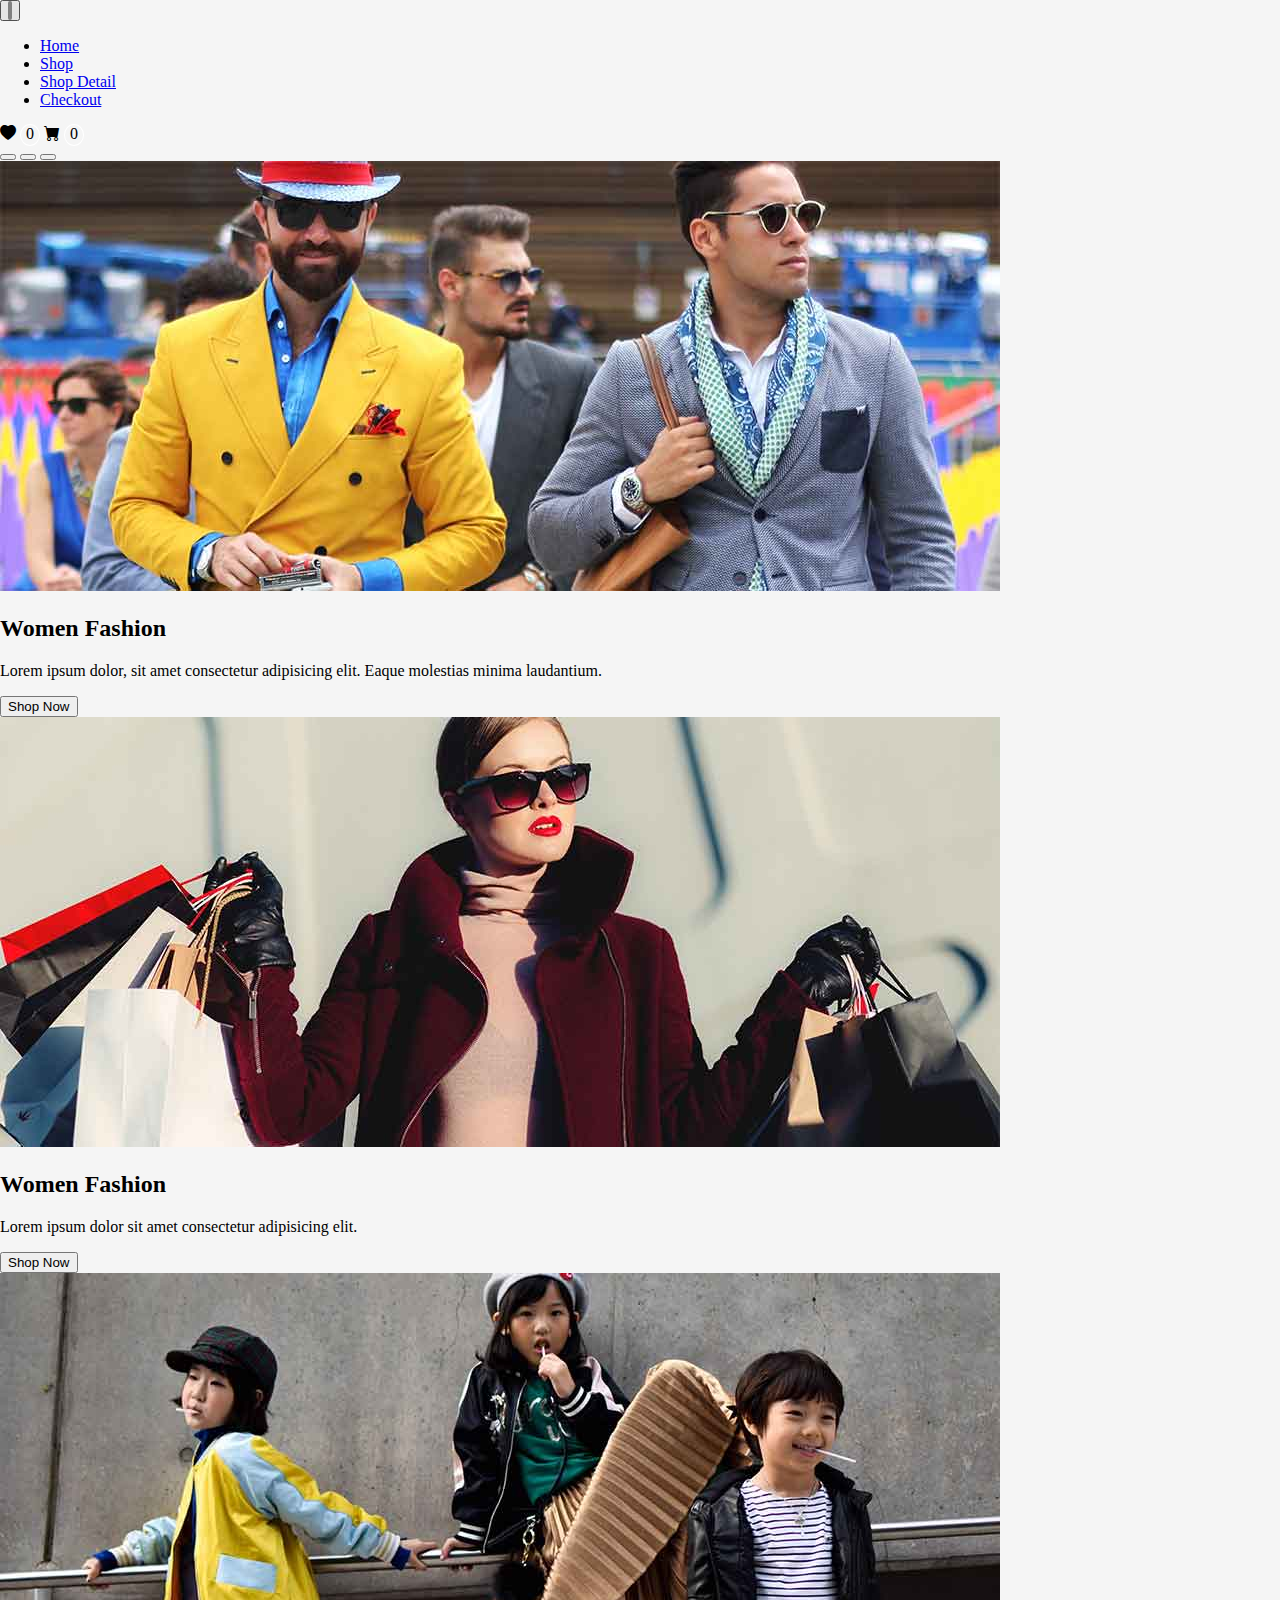
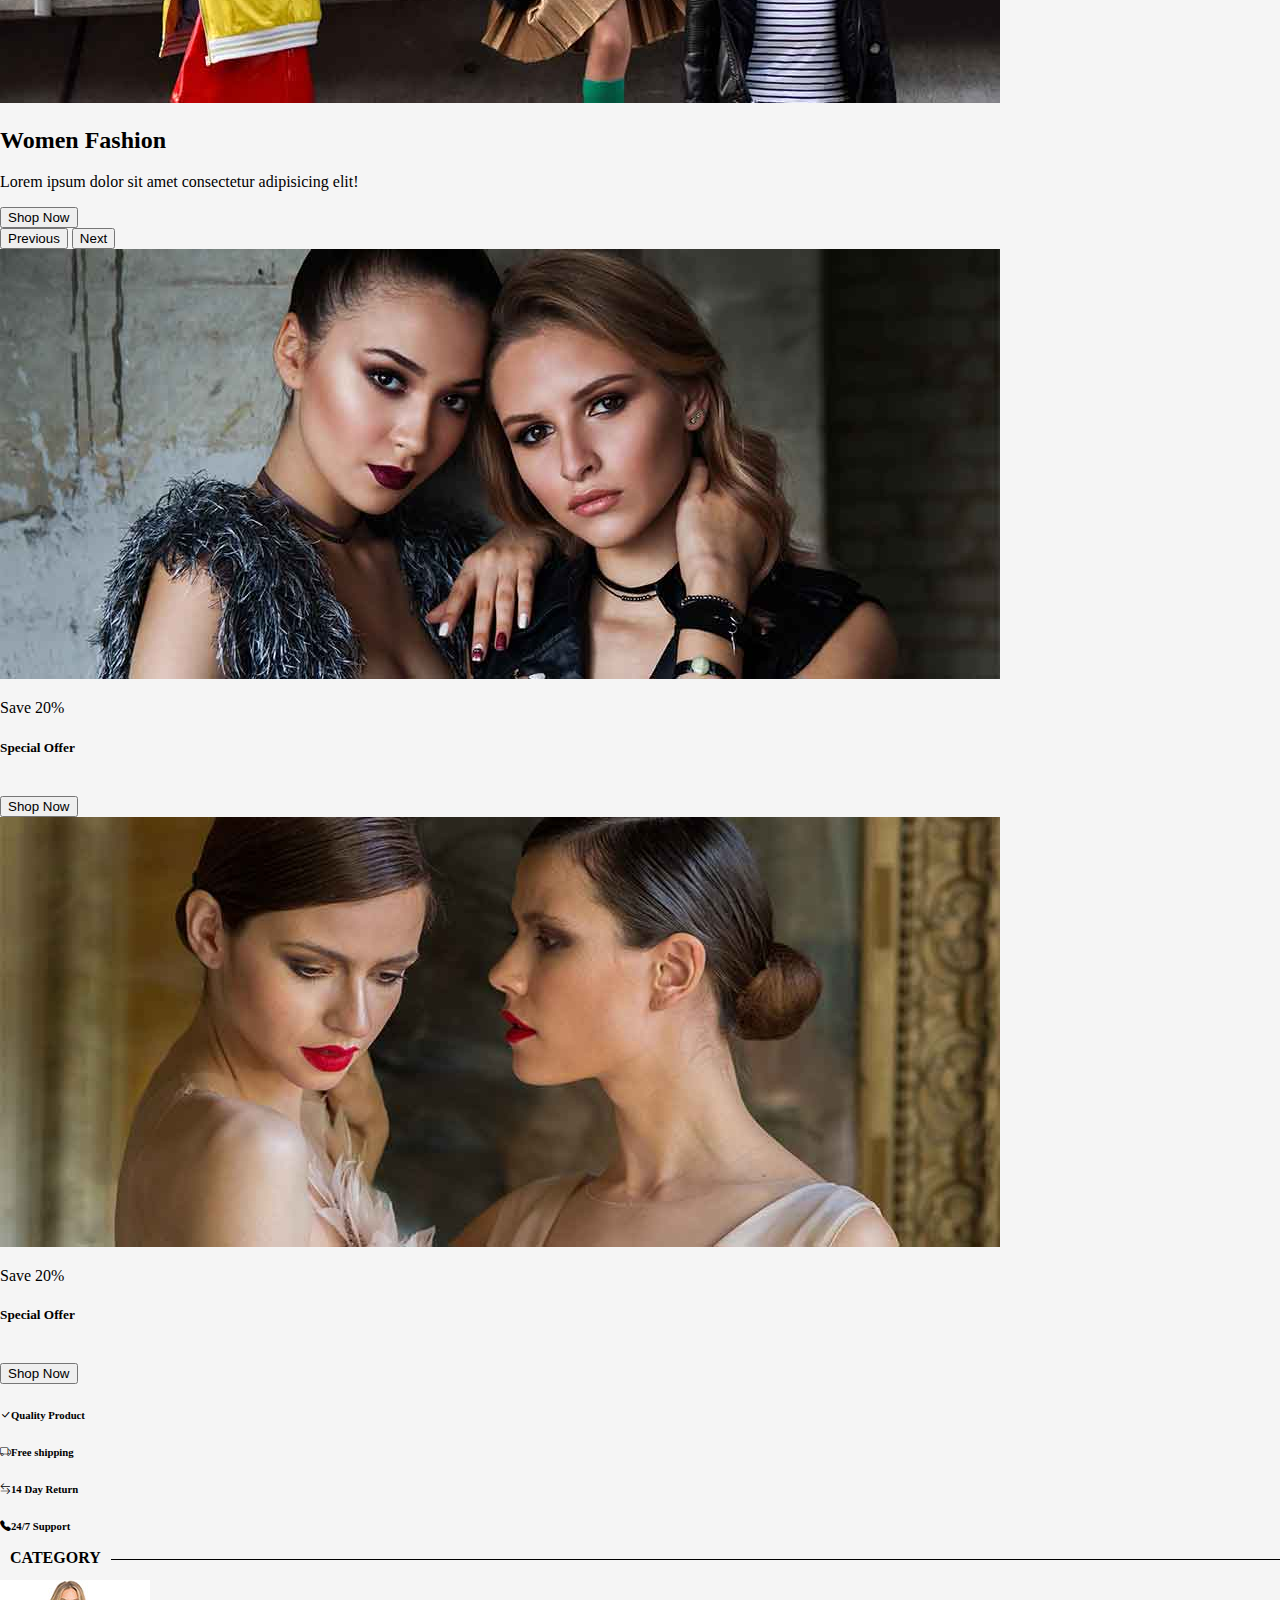
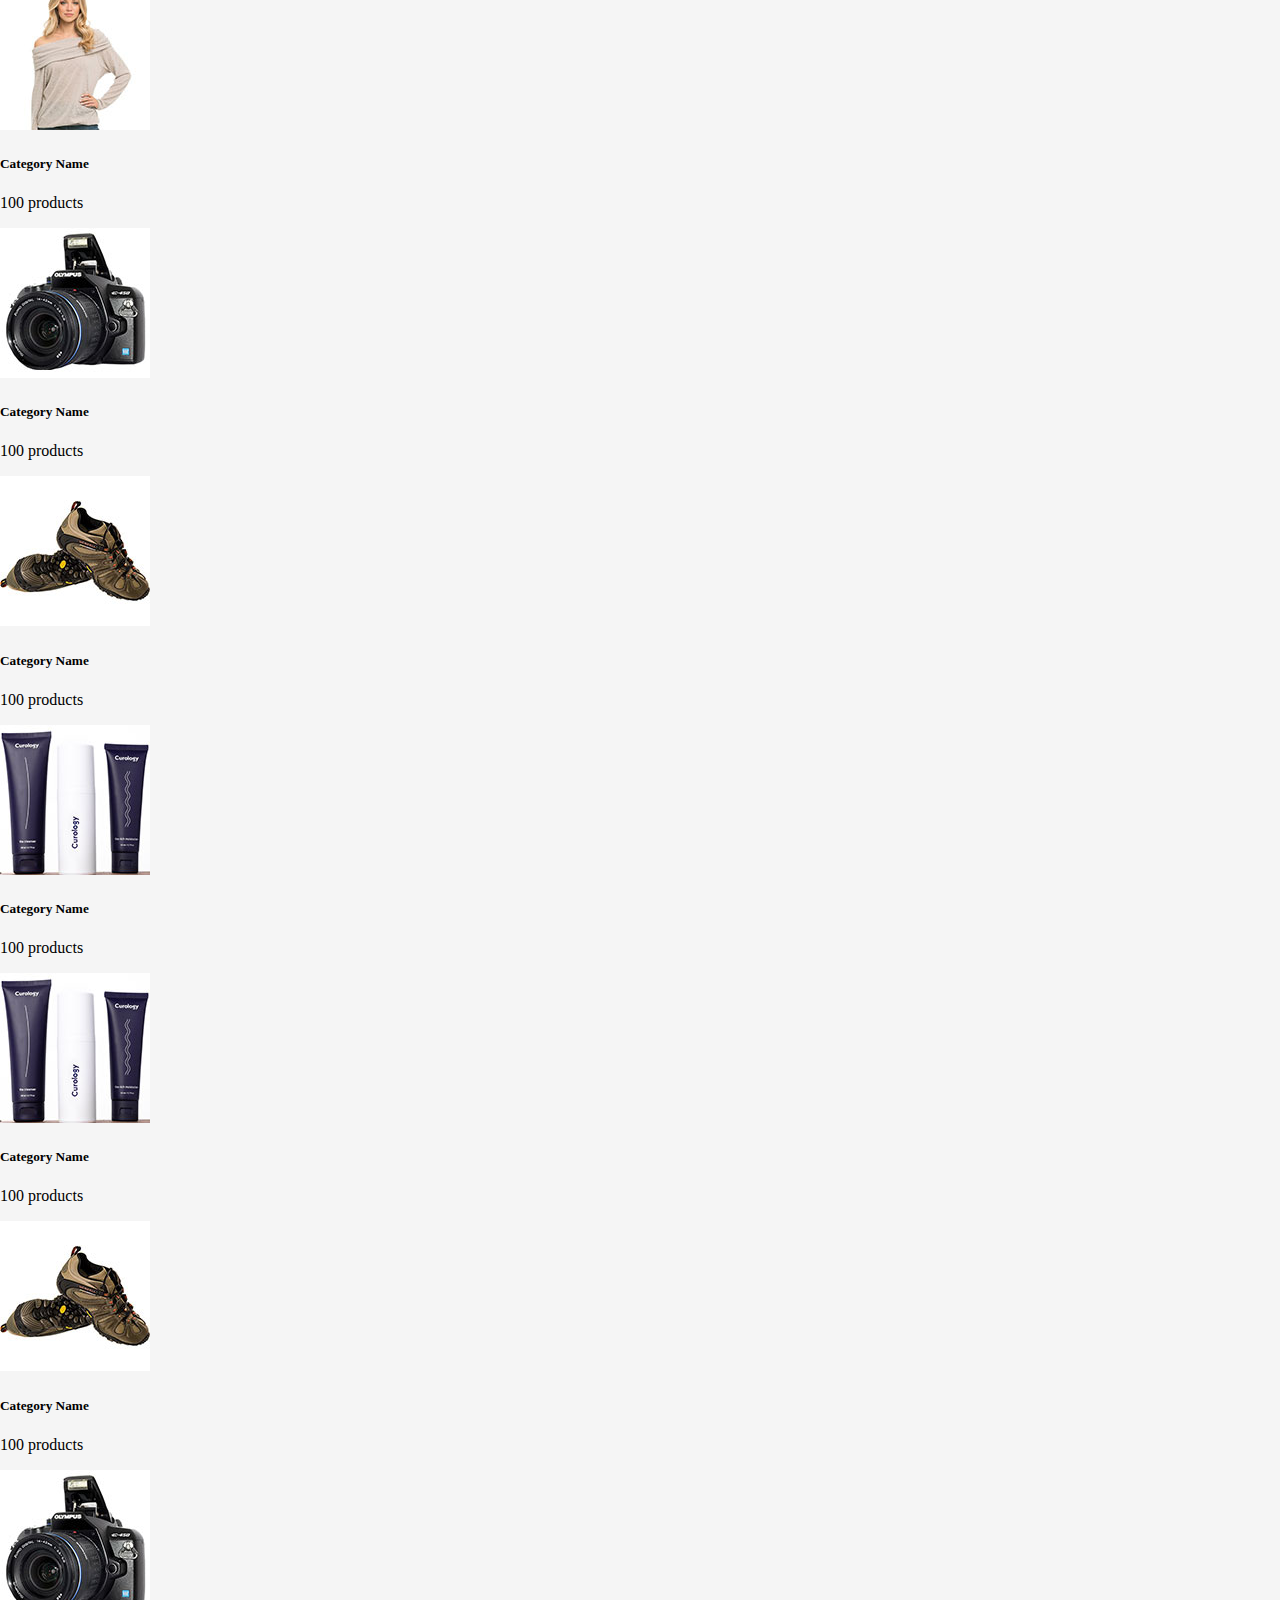
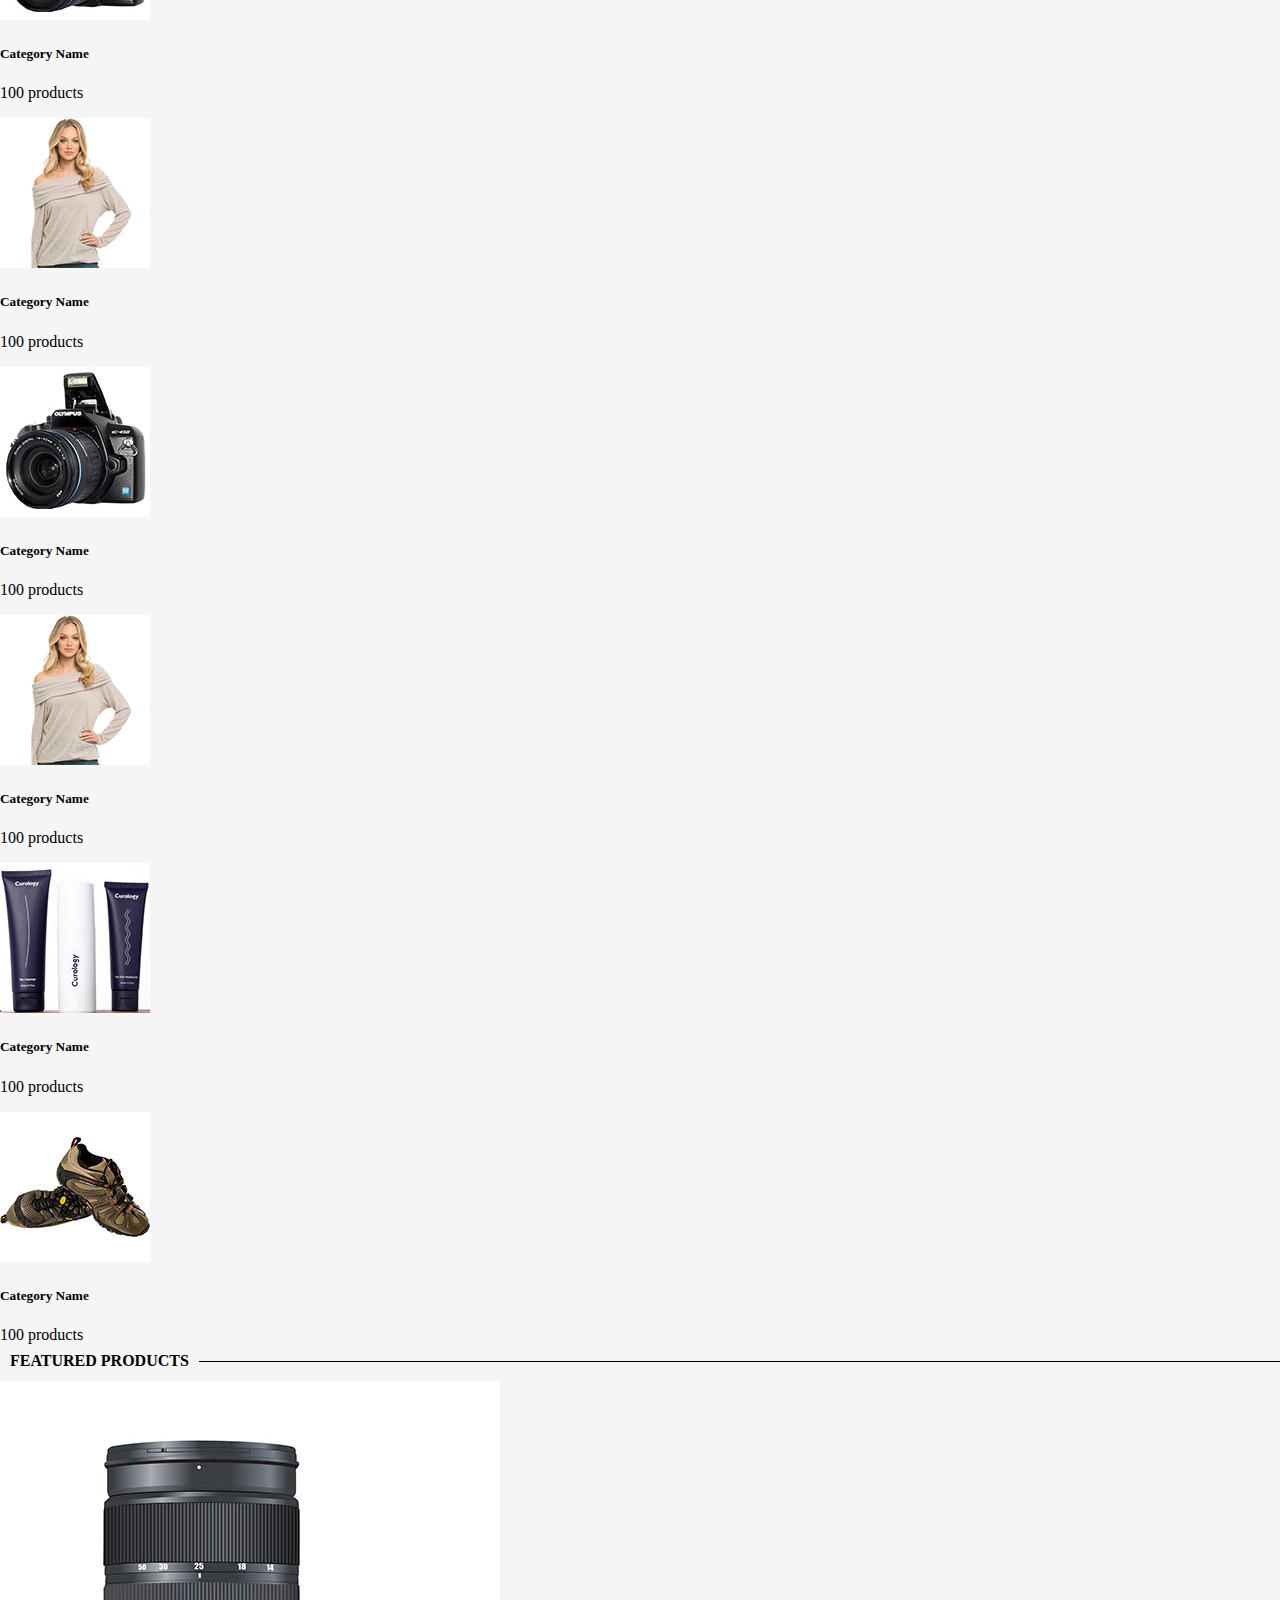
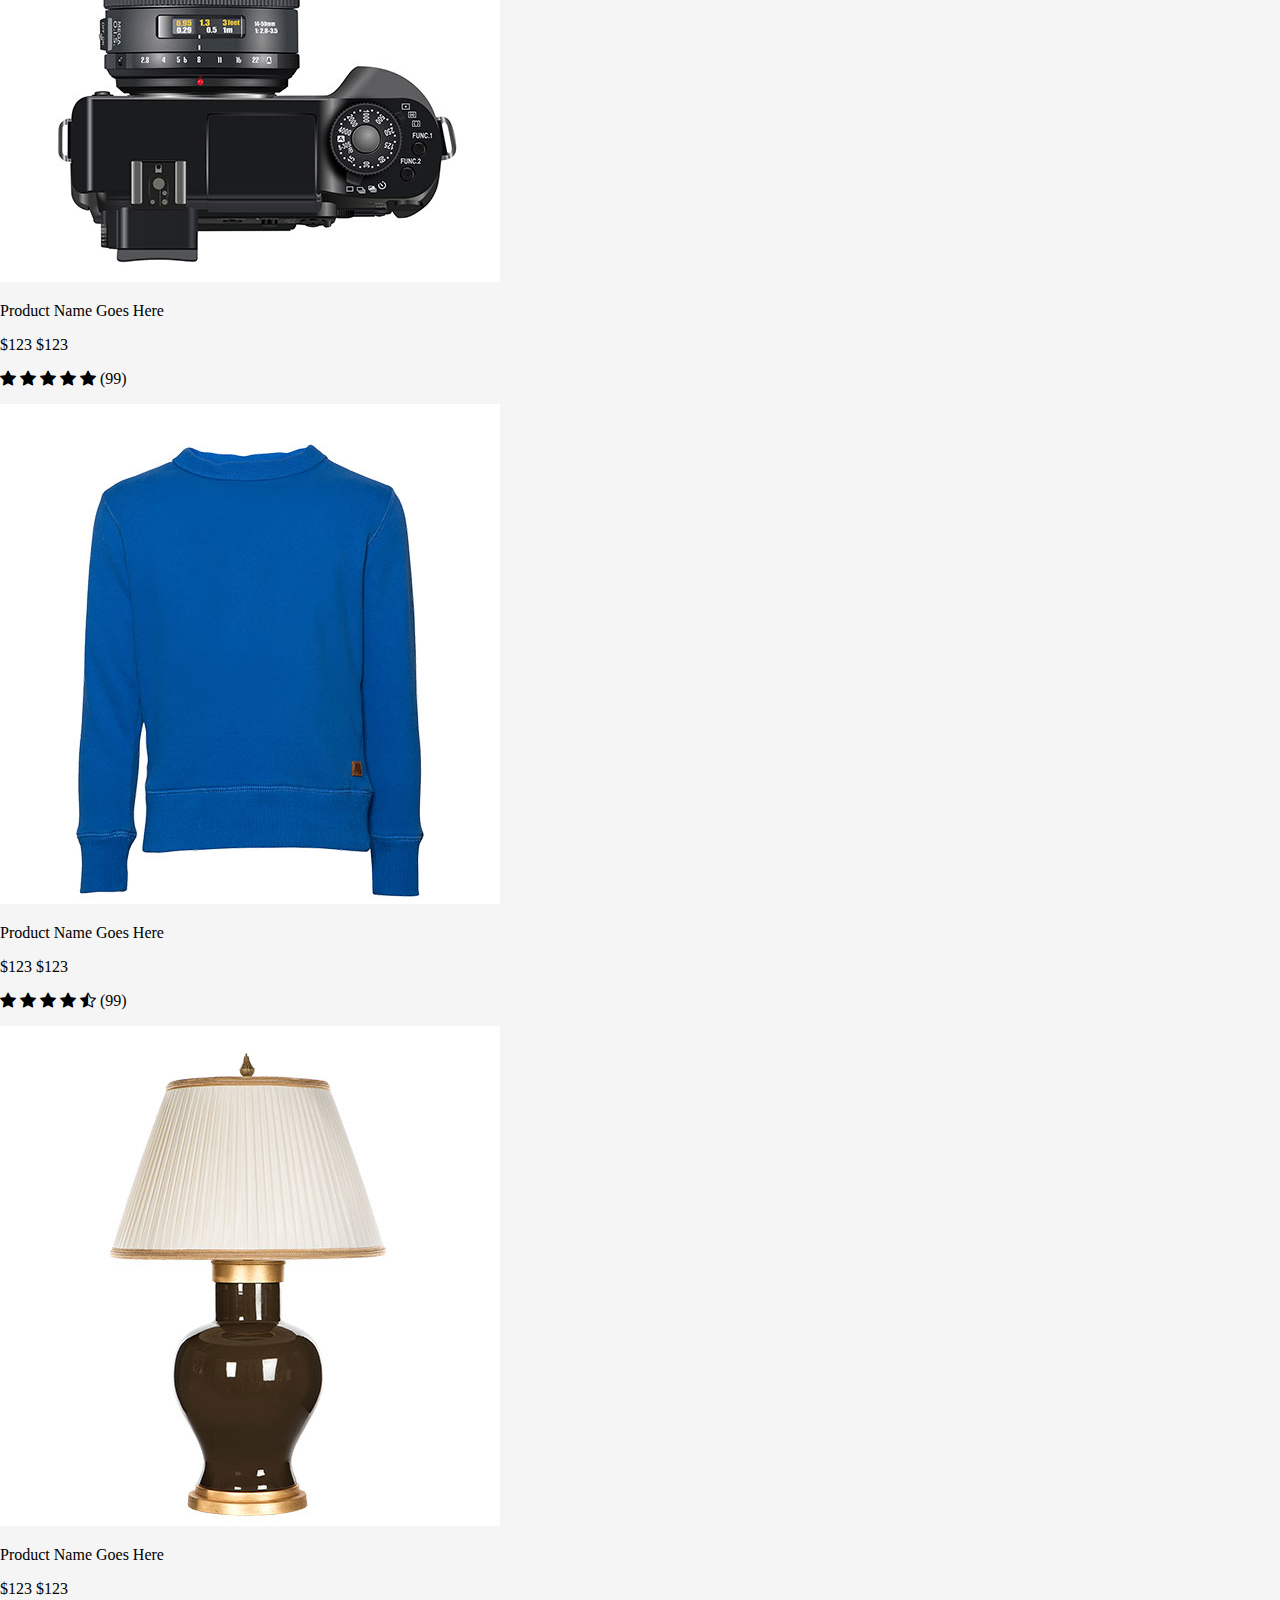
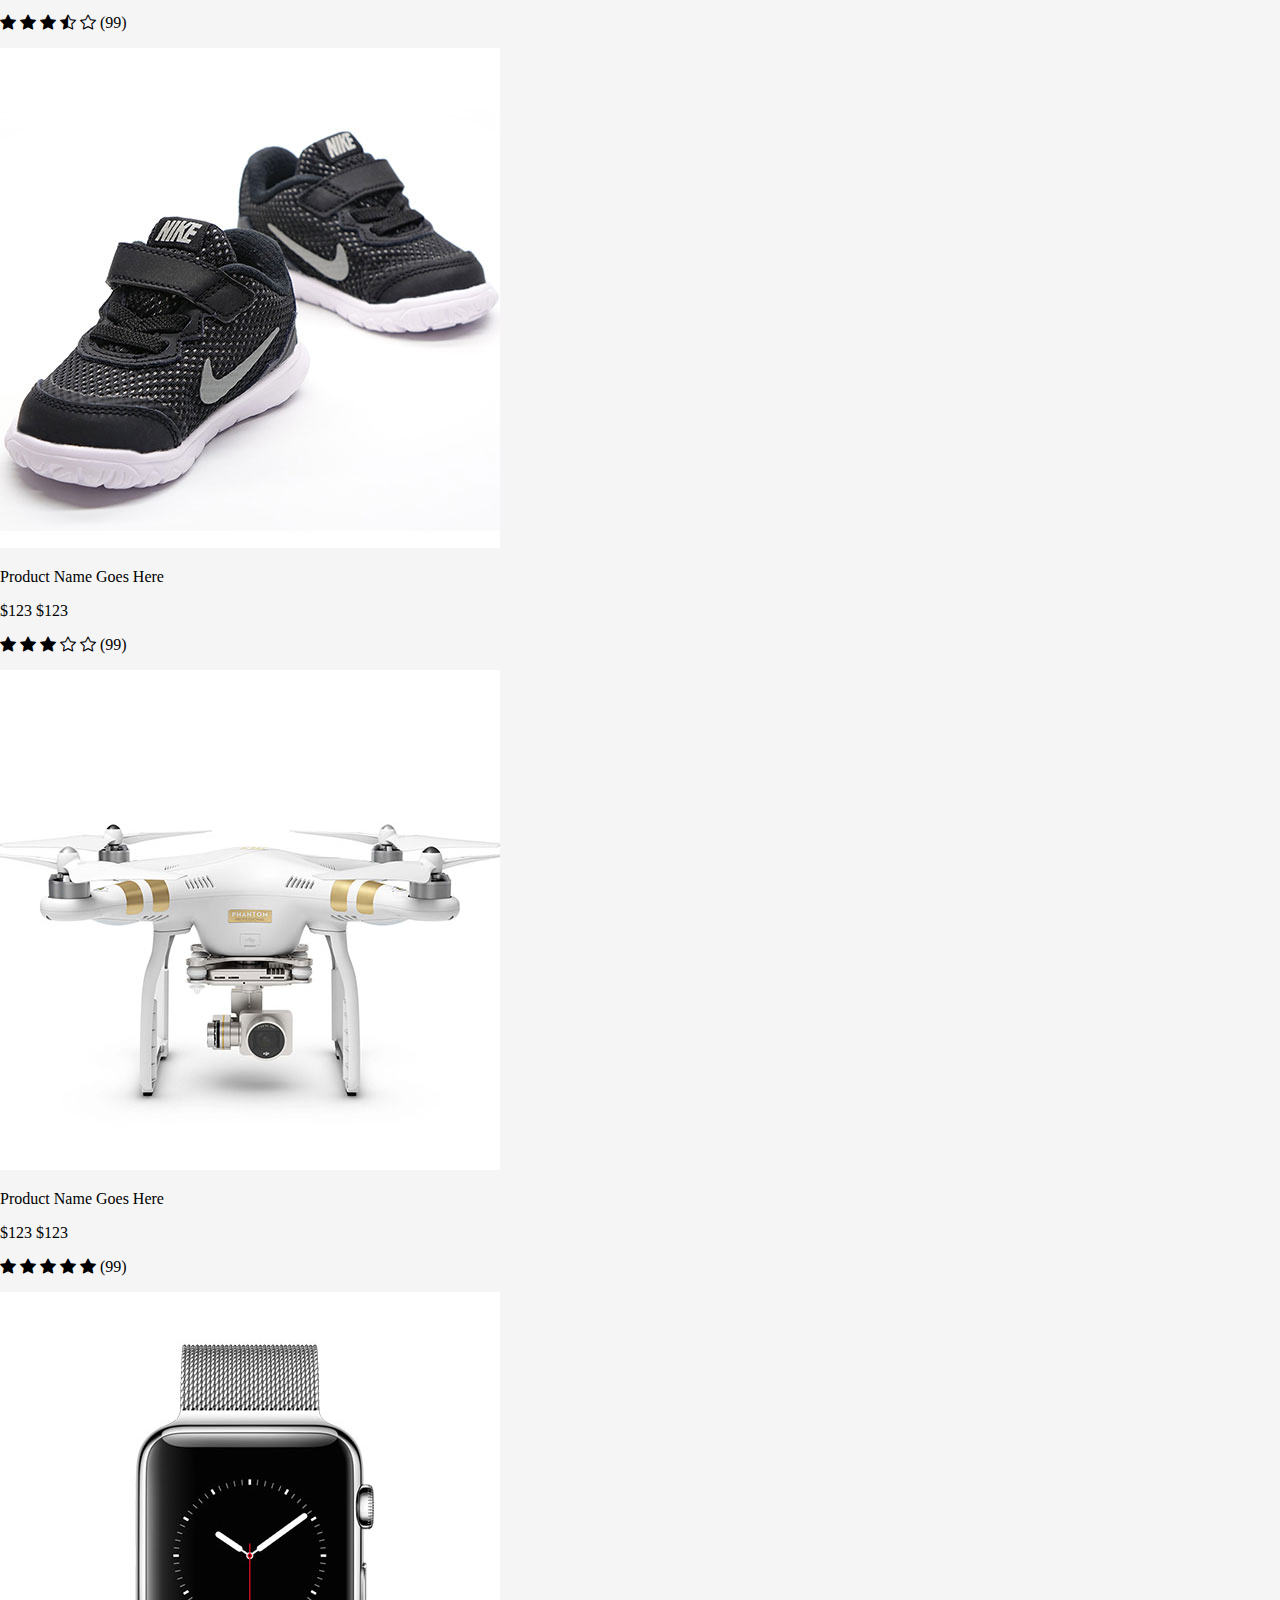
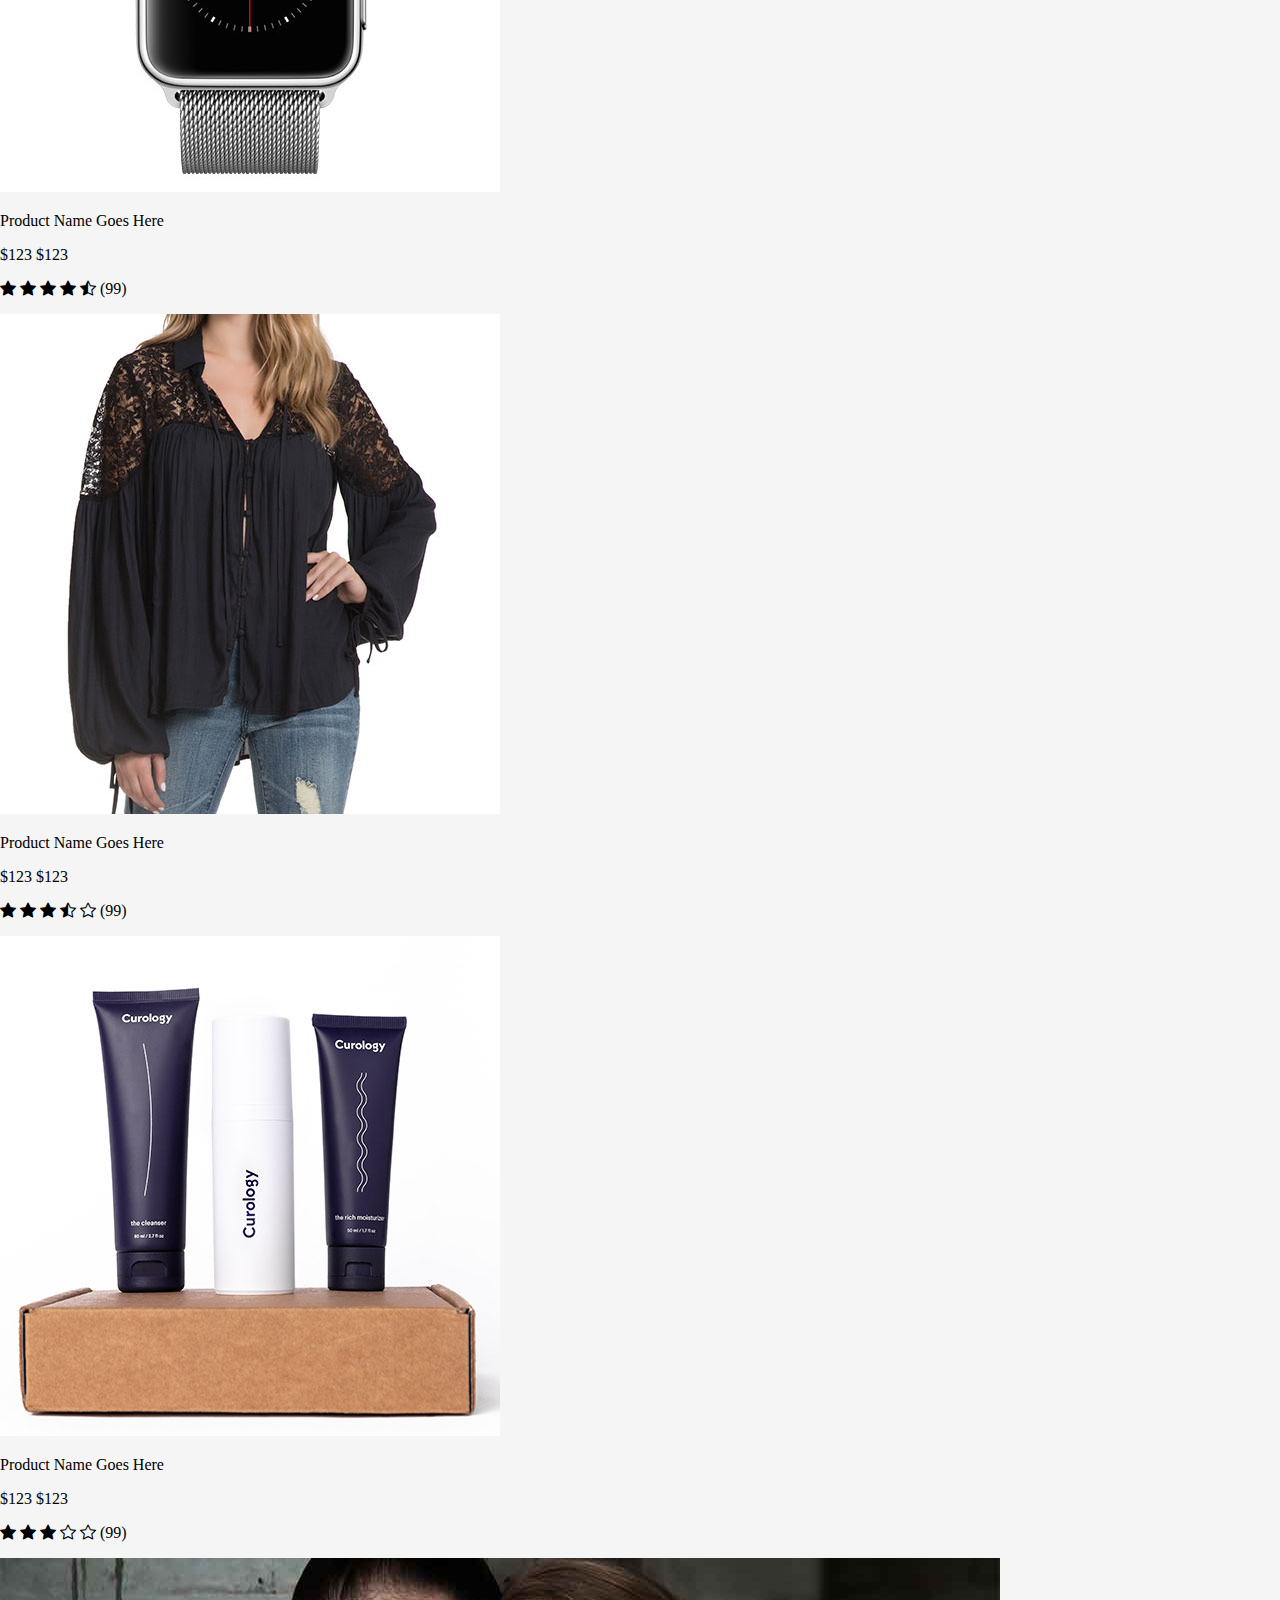
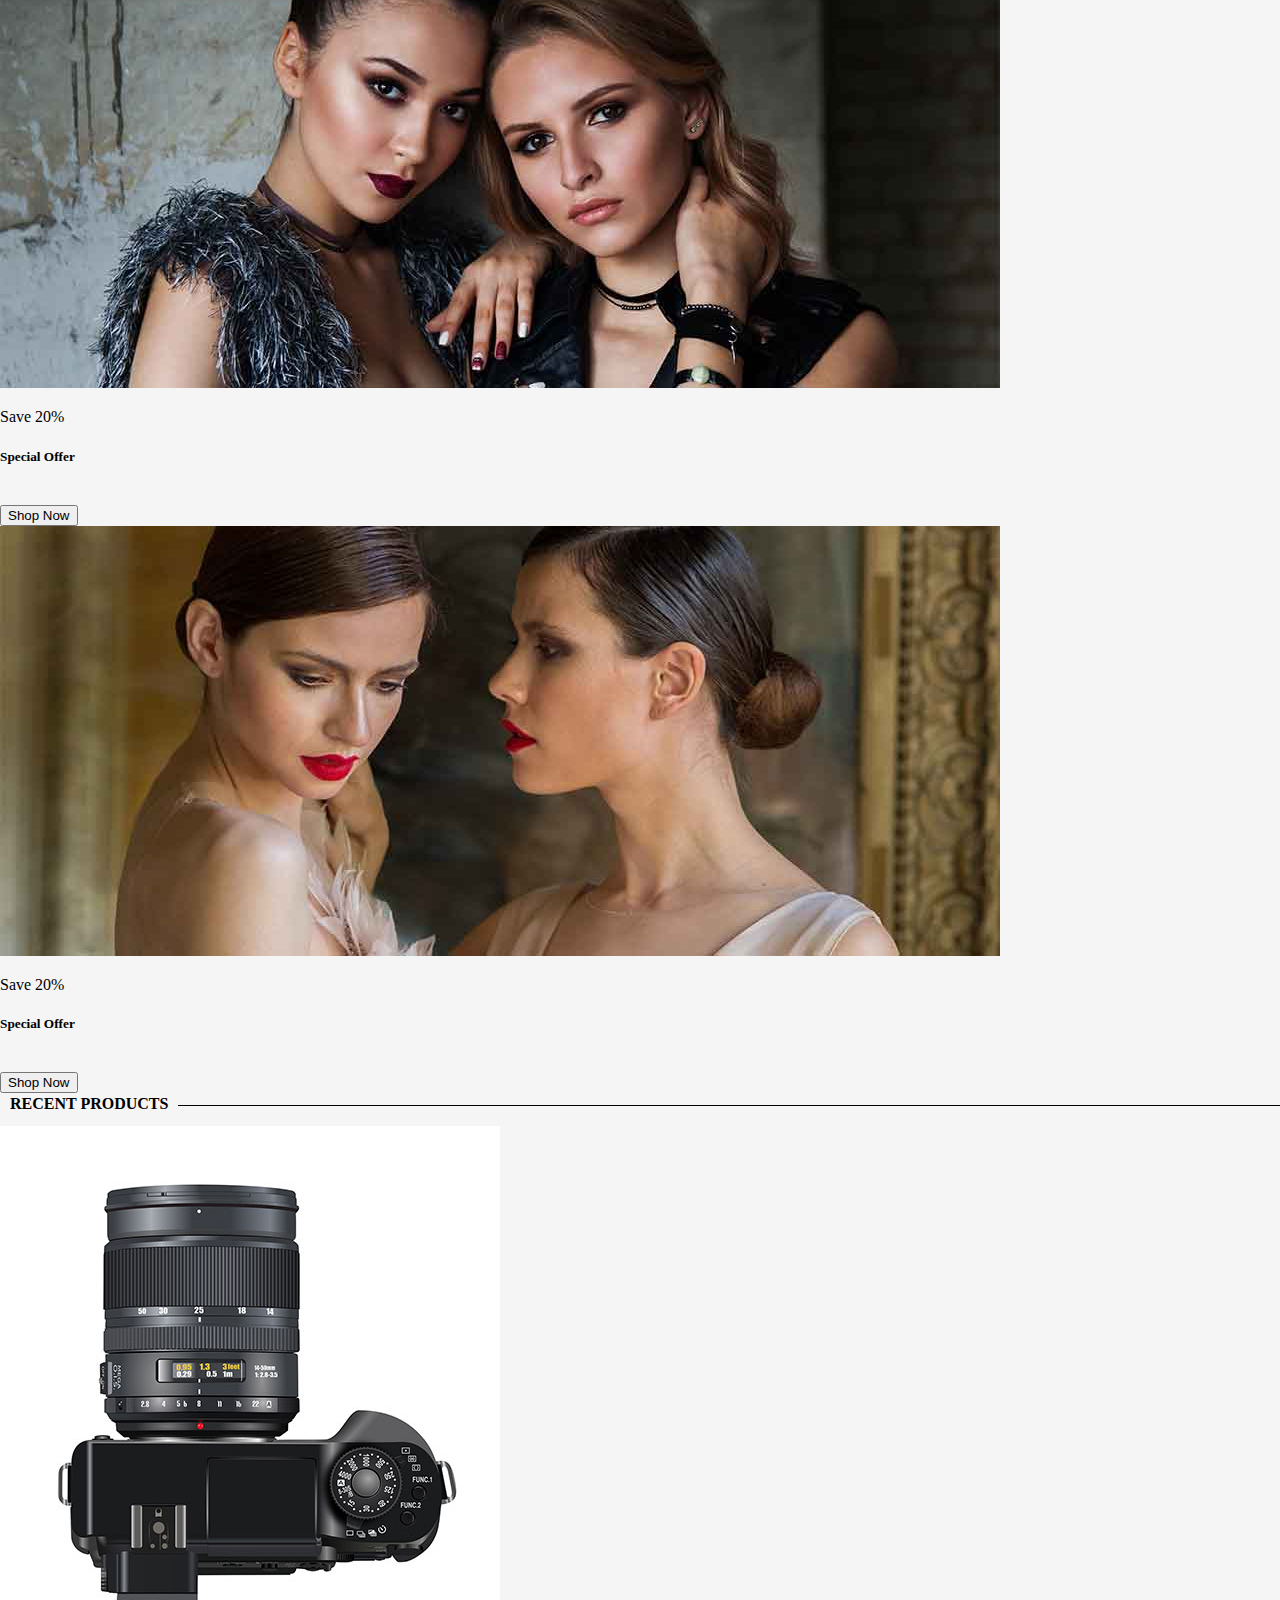
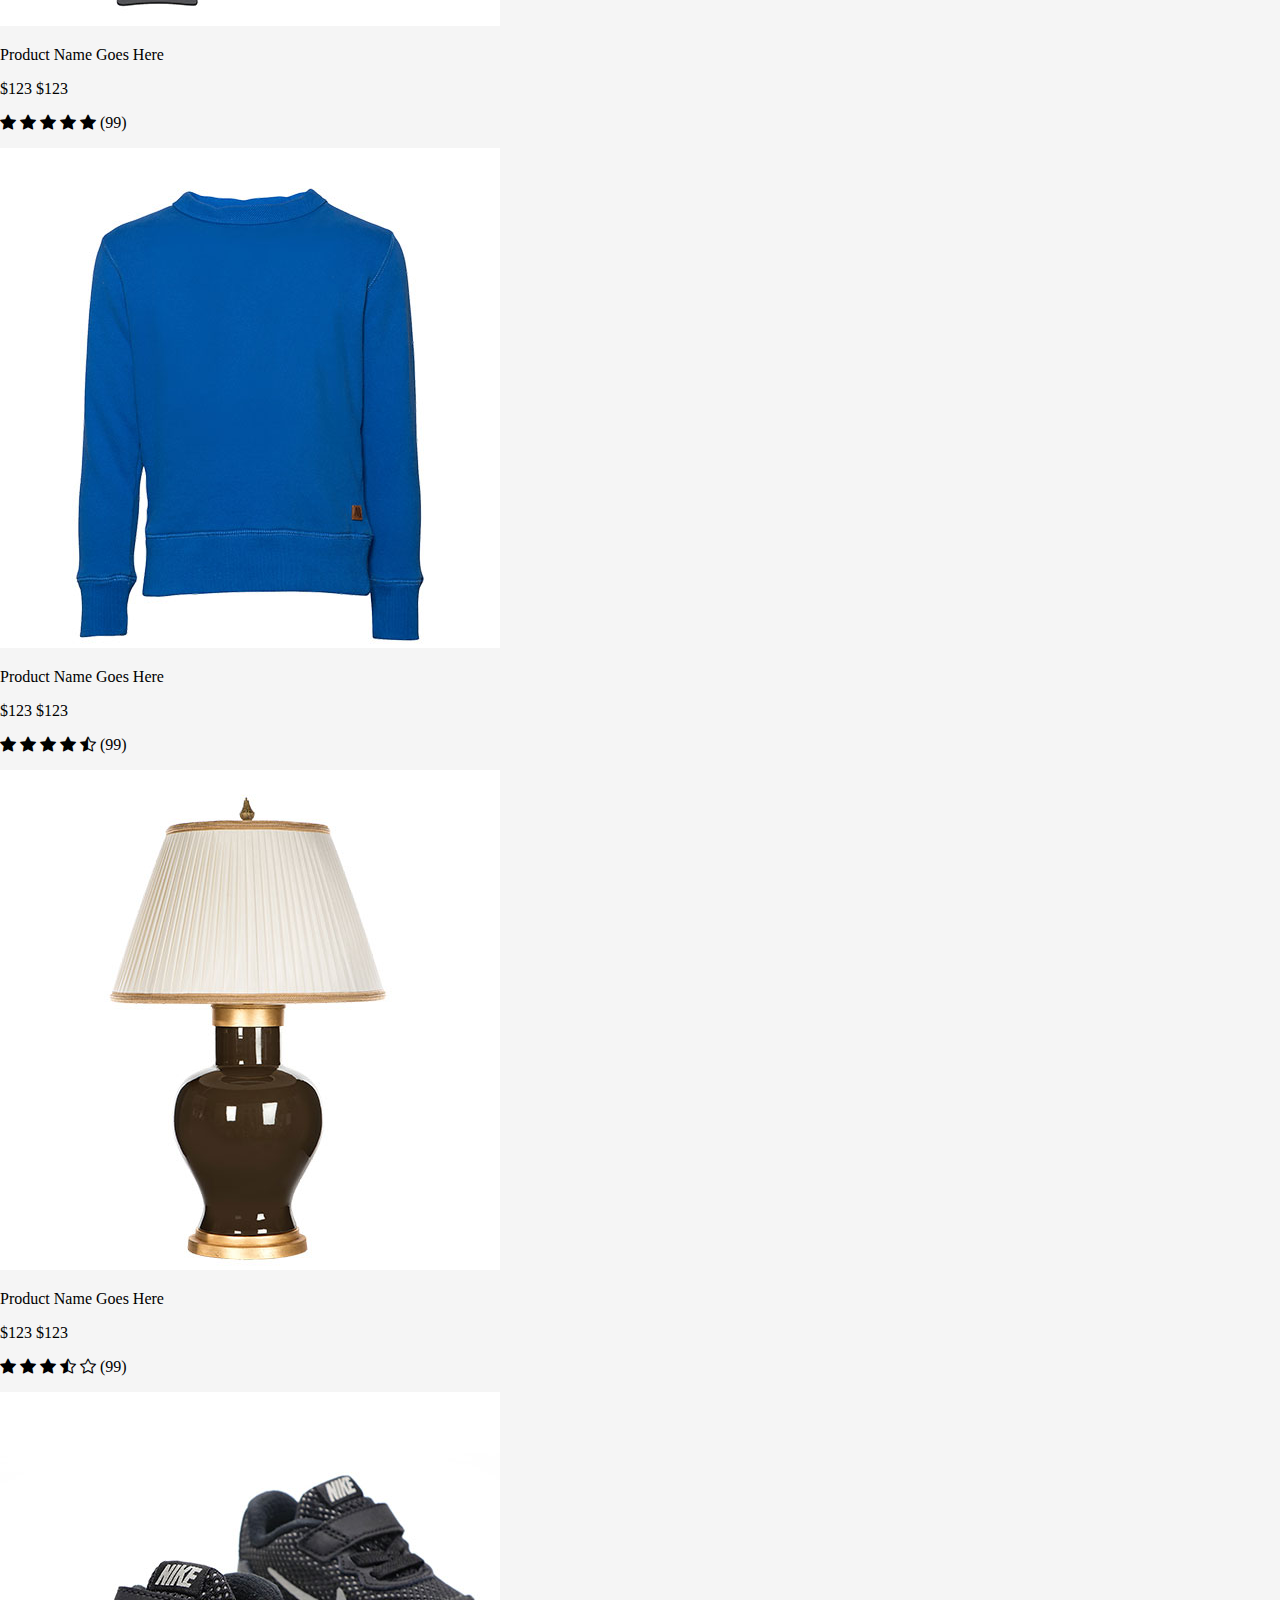
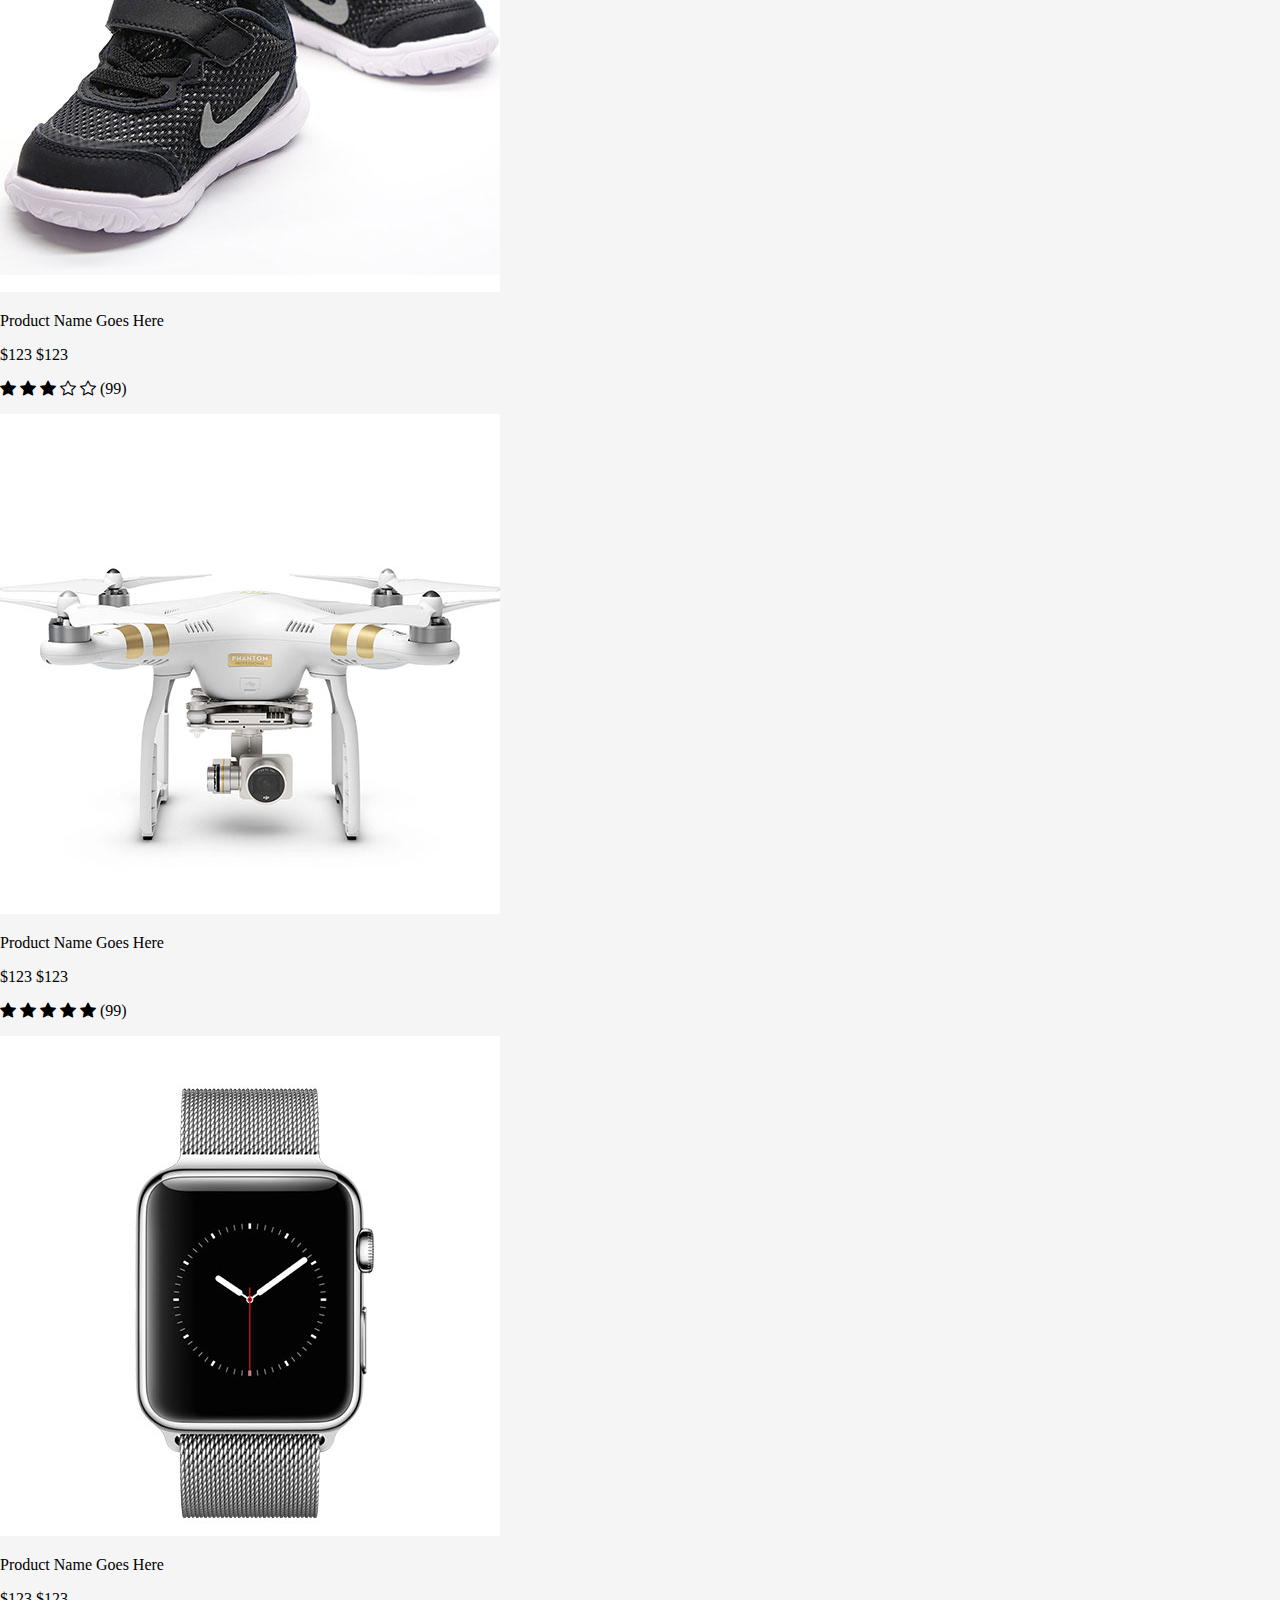
<file: index.html>
<!DOCTYPE html>
<html lang="en">

<head>
    <meta charset="UTF-8">
    <meta http-equiv="X-UA-Compatible" content="IE=edge">
    <meta name="viewport" content="width=device-width, initial-scale=1.0">
    <title>Home</title>
    <link rel="icon" type="image/x-icon" href="assets/images/logo-white.svg">
    <link href="https://cdn.jsdelivr.net/npm/bootstrap@5.0.2/dist/css/bootstrap.min.css" rel="stylesheet"
        integrity="sha384-EVSTQN3/azprG1Anm3QDgpJLIm9Nao0Yz1ztcQTwFspd3yD65VohhpuuCOmLASjC" crossorigin="anonymous">
    <script src="https://cdn.jsdelivr.net/npm/bootstrap@5.0.2/dist/js/bootstrap.bundle.min.js"
        integrity="sha384-MrcW6ZMFYlzcLA8Nl+NtUVF0sA7MsXsP1UyJoMp4YLEuNSfAP+JcXn/tWtIaxVXM"
        crossorigin="anonymous"></script>
    <link rel="stylesheet" href="https://cdn.jsdelivr.net/npm/bootstrap-icons@1.8.3/font/bootstrap-icons.css">
    <link rel="stylesheet" href="https://cdnjs.cloudflare.com/ajax/libs/font-awesome/6.1.1/css/all.min.css"
        integrity="sha512-KfkfwYDsLkIlwQp6LFnl8zNdLGxu9YAA1QvwINks4PhcElQSvqcyVLLD9aMhXd13uQjoXtEKNosOWaZqXgel0g=="
        crossorigin="anonymous" referrerpolicy="no-referrer" />
    <link rel="stylesheet" href="assets/css/style.css">

</head>

<body>
    <div class="container-fluid bg-dark mb-4">
        <nav class="navbar navbar-expand-lg bg-dark">
            <div class="container-fluid">
              <a class="navbar-brand" href="#"></a>
              <button class="navbar-toggler" type="button" data-bs-toggle="collapse" data-bs-target="#navbarNav" aria-controls="navbarNav" aria-expanded="false" aria-label="Toggle navigation">
                <span class="navbar-toggler-icon navbar-span"></span>
              </button>
              <div class="collapse navbar-collapse" id="navbarNav">
                <ul class="navbar-nav">
                  <li class="nav-item">
                    <a class="nav-link active text-warning" aria-current="page" href="index.html">Home</a>
                  </li>
                  <li class="nav-item">
                    <a class="nav-link text-white" href="shop.html">Shop</a>
                  </li>
                  <li class="nav-item">
                    <a class="nav-link text-white" href="shop-detail.html">Shop Detail</a>
                  </li>
                  <li class="nav-item">
                    <a class="nav-link text-white" href="checkout.html">Checkout</a>
                  </li>
                </ul>
            </div>
            <div class="header-icons text-white">
                <i class="bi bi-heart-fill text-warning"></i>
                <span class="icons-span me-4">0</span>
                <i class="bi bi-cart-fill text-warning"></i>
                <span class="icons-span me-4">0</span>
            </div>
            </div>
          </nav>
    </div>
   


    <div class="container-fluid">
        <div class="row">
            <div id="carouselExampleCaptions" class="carousel slide col-lg-8 mb-3" data-bs-ride="false">
                <div class="carousel-indicators">
                    <button type="button" data-bs-target="#carouselExampleCaptions" data-bs-slide-to="0" class="active"
                        aria-current="true" aria-label="Slide 1"></button>
                    <button type="button" data-bs-target="#carouselExampleCaptions" data-bs-slide-to="1"
                        aria-label="Slide 2"></button>
                    <button type="button" data-bs-target="#carouselExampleCaptions" data-bs-slide-to="2"
                        aria-label="Slide 3"></button>
                </div>
                <div class="carousel-inner">
                    <div class="carousel-item active">
                        <img src="assets/images/Images/carousel-1.jpg" class="d-block w-100" alt="...">
                        <div class="carousel-caption d-md-block carousel-text pt-5">
                            <h2>Women Fashion</h2>
                            <p>Lorem ipsum dolor, sit amet consectetur adipisicing elit. Eaque molestias minima
                                laudantium.
                            </p>
                            <button type="button" class="btn btn-outline-light">Shop Now</button>
                        </div>
                    </div>
                    <div class="carousel-item">
                        <img src="assets/images/Images/carousel-2.jpg" class="d-block w-100" alt="...">
                        <div class="carousel-caption d-md-block carousel-text">
                            <h2>Women Fashion</h2>
                            <p>Lorem ipsum dolor sit amet consectetur adipisicing elit.</p>
                            <button type="button" class="btn btn-outline-light">Shop Now</button>
                        </div>
                    </div>
                    <div class="carousel-item">
                        <img src="assets/images/Images/carousel-3.jpg" class="d-block w-100" alt="...">
                        <div class="carousel-caption d-md-block carousel-text">
                            <h2>Women Fashion</h2>
                            <p>Lorem ipsum dolor sit amet consectetur adipisicing elit!</p>
                            <button type="button" class="btn btn-outline-light">Shop Now</button>
                        </div>
                    </div>
                </div>
                <button class="carousel-control-prev" type="button" data-bs-target="#carouselExampleCaptions"
                    data-bs-slide="prev">
                    <span class="carousel-control-prev-icon" aria-hidden="true"></span>
                    <span class="visually-hidden">Previous</span>
                </button>
                <button class="carousel-control-next" type="button" data-bs-target="#carouselExampleCaptions"
                    data-bs-slide="next">
                    <span class="carousel-control-next-icon" aria-hidden="true"></span>
                    <span class="visually-hidden">Next</span>
                </button>
            </div>
            <div class="col-lg-4">
                <div class="card bg-dark text-white mb-2">
                    <img src="assets/images/Images/offer-1.jpg" class="card-img" alt="...">
                    <div class="card-img-overlay text-center">
                        <p class="card-title">Save 20%</p>
                        <h5 class="card-text">Special Offer</h5><br>
                        <button type="button" class="btn btn-warning">Shop Now</button>
                    </div>
                </div>
                <div class="card bg-dark text-white">
                    <img src="assets/images/Images/offer-2.jpg" class="card-img" alt="...">
                    <div class="card-img-overlay text-center">
                        <p class="card-title">Save 20%</p>
                        <h5 class="card-text">Special Offer</h5><br>
                        <button type="button" class="btn btn-warning">Shop Now</button>
                    </div>
                </div>
            </div>
        </div>
        <div class="row mt-5 mb-5">
            <div class="col-lg-3 mb-3">
                <div class="card">
                    <div class="card-body">
                        <h6 class="card-text"><i class="bi bi-check-lg text-warning pe-2 fs-4"></i>Quality Product</h6>
                    </div>
                </div>
            </div>
            <div class="col-lg-3 mb-3">
                <div class="card">
                    <div class="card-body">
                        <h6 class="card-text"><i class="bi bi-truck text-warning pe-2 fs-4"></i>Free shipping</h6>
                    </div>
                </div>
            </div>
            <div class="col-lg-3 mb-3">
                <div class="card">
                    <div class="card-body">
                        <h6 class="card-text"><i class="bi bi-arrow-left-right text-warning pe-2 fs-4"></i>14 Day Return
                        </h6>
                    </div>
                </div>
            </div>
            <div class="col-lg-3 mb-3">
                <div class="card">
                    <div class="card-body">
                        <h6 class="card-text"><i class="bi bi-telephone-fill text-warning pe-2 fs-4"></i>24/7 Support
                        </h6>
                    </div>
                </div>
            </div>
        </div>
        <div class="hr-line mb-4">
            <h4><span>CATEGORY</span></h4>
        </div>

        <div class="row">
            <div class="col-lg-3">
                <div class="card mb-3">
                    <div class="row g-0">
                        <div class="col-md-4">
                            <img src="assets/images/Images/cat-1.jpg" class="img-fluid rounded-start" alt="...">
                        </div>
                        <div class="col-md-8">
                            <div class="card-body">
                                <h5 class="card-title">Category Name</h5>
                                <p class="card-text">100 products</p>
                            </div>
                        </div>
                    </div>
                </div>
            </div>

            <div class="col-lg-3">
                <div class="card mb-3">
                    <div class="row g-0">
                        <div class="col-md-4">
                            <img src="assets/images/Images/cat-2.jpg" class="img-fluid rounded-start" alt="...">
                        </div>
                        <div class="col-md-8">
                            <div class="card-body">
                                <h5 class="card-title">Category Name</h5>
                                <p class="card-text">100 products</p>
                            </div>
                        </div>
                    </div>
                </div>
            </div>

            <div class="col-lg-3">
                <div class="card mb-3">
                    <div class="row g-0">
                        <div class="col-md-4">
                            <img src="assets/images/Images/cat-3.jpg" class="img-fluid rounded-start" alt="...">
                        </div>
                        <div class="col-md-8">
                            <div class="card-body">
                                <h5 class="card-title">Category Name</h5>
                                <p class="card-text">100 products</p>
                            </div>
                        </div>
                    </div>
                </div>
            </div>

            <div class="col-lg-3">
                <div class="card mb-3">
                    <div class="row g-0">
                        <div class="col-md-4">
                            <img src="assets/images/Images/cat-4.jpg" class="img-fluid rounded-start" alt="...">
                        </div>
                        <div class="col-md-8">
                            <div class="card-body">
                                <h5 class="card-title">Category Name</h5>
                                <p class="card-text">100 products</p>
                            </div>
                        </div>
                    </div>
                </div>
            </div>
        </div>
        <div class="row">
            <div class="col-lg-3">
                <div class="card mb-3">
                    <div class="row g-0">
                        <div class="col-md-4">
                            <img src="assets/images/Images/cat-4.jpg" class="img-fluid rounded-start" alt="...">
                        </div>
                        <div class="col-md-8">
                            <div class="card-body">
                                <h5 class="card-title">Category Name</h5>
                                <p class="card-text">100 products</p>
                            </div>
                        </div>
                    </div>
                </div>
            </div>

            <div class="col-lg-3">
                <div class="card mb-3">
                    <div class="row g-0">
                        <div class="col-md-4">
                            <img src="assets/images/Images/cat-3.jpg" class="img-fluid rounded-start" alt="...">
                        </div>
                        <div class="col-md-8">
                            <div class="card-body">
                                <h5 class="card-title">Category Name</h5>
                                <p class="card-text">100 products</p>
                            </div>
                        </div>
                    </div>
                </div>
            </div>

            <div class="col-lg-3">
                <div class="card mb-3">
                    <div class="row g-0">
                        <div class="col-md-4">
                            <img src="assets/images/Images/cat-2.jpg" class="img-fluid rounded-start" alt="...">
                        </div>
                        <div class="col-md-8">
                            <div class="card-body">
                                <h5 class="card-title">Category Name</h5>
                                <p class="card-text">100 products</p>
                            </div>
                        </div>
                    </div>
                </div>
            </div>

            <div class="col-lg-3">
                <div class="card mb-3">
                    <div class="row g-0">
                        <div class="col-md-4">
                            <img src="assets/images/Images/cat-1.jpg" class="img-fluid rounded-start" alt="...">
                        </div>
                        <div class="col-md-8">
                            <div class="card-body">
                                <h5 class="card-title">Category Name</h5>
                                <p class="card-text">100 products</p>
                            </div>
                        </div>
                    </div>
                </div>
            </div>
        </div>
        <div class="row mb-5">
            <div class="col-lg-3">
                <div class="card mb-3">
                    <div class="row g-0">
                        <div class="col-md-4">
                            <img src="assets/images/Images/cat-2.jpg" class="img-fluid rounded-start" alt="...">
                        </div>
                        <div class="col-md-8">
                            <div class="card-body">
                                <h5 class="card-title">Category Name</h5>
                                <p class="card-text">100 products</p>
                            </div>
                        </div>
                    </div>
                </div>
            </div>

            <div class="col-lg-3">
                <div class="card mb-3">
                    <div class="row g-0">
                        <div class="col-md-4">
                            <img src="assets/images/Images/cat-1.jpg" class="img-fluid rounded-start" alt="...">
                        </div>
                        <div class="col-md-8">
                            <div class="card-body">
                                <h5 class="card-title">Category Name</h5>
                                <p class="card-text">100 products</p>
                            </div>
                        </div>
                    </div>
                </div>
            </div>

            <div class="col-lg-3">
                <div class="card mb-3">
                    <div class="row g-0">
                        <div class="col-md-4">
                            <img src="assets/images/Images/cat-4.jpg" class="img-fluid rounded-start" alt="...">
                        </div>
                        <div class="col-md-8">
                            <div class="card-body">
                                <h5 class="card-title">Category Name</h5>
                                <p class="card-text">100 products</p>
                            </div>
                        </div>
                    </div>
                </div>
            </div>

            <div class="col-lg-3">
                <div class="card mb-3">
                    <div class="row g-0">
                        <div class="col-md-4">
                            <img src="assets/images/Images/cat-3.jpg" class="img-fluid rounded-start" alt="...">
                        </div>
                        <div class="col-md-8">
                            <div class="card-body">
                                <h5 class="card-title">Category Name</h5>
                                <p class="card-text">100 products</p>
                            </div>
                        </div>
                    </div>
                </div>
            </div>
        </div>

        <div class="hr-line mb-4">
            <h4><span>FEATURED PRODUCTS</span></h4>
        </div>
        <div class="row text-center">
            <div class="col-lg-3 mb-3">
                <div class="card">
                    <img src="assets/images/Images/product-1.jpg" class="card-img-top" alt="...">
                    <div class="card-body">
                        <p class="card-title text-secondary">Product Name Goes Here</p>
                        <p class="card-text">$123 <span class=" text-decoration-line-through">$123</span></p>
                        <p>
                            <i class="bi bi-star-fill text-warning"></i>
                            <i class="bi bi-star-fill text-warning"></i>
                            <i class="bi bi-star-fill text-warning"></i>
                            <i class="bi bi-star-fill text-warning"></i>
                            <i class="bi bi-star-fill text-warning"></i>
                            (99)
                        </p>
                    </div>
                </div>
            </div>
            <div class="col-lg-3 mb-3">
                <div class="card">
                    <img src="assets/images/Images/product-2.jpg" class="card-img-top" alt="...">
                    <div class="card-body">
                        <p class="card-title text-secondary">Product Name Goes Here</p>
                        <p class="card-text">$123 <span class=" text-decoration-line-through">$123</span></p>
                        <p>
                            <i class="bi bi-star-fill text-warning"></i>
                            <i class="bi bi-star-fill text-warning"></i>
                            <i class="bi bi-star-fill text-warning"></i>
                            <i class="bi bi-star-fill text-warning"></i>
                            <i class="bi bi-star-half text-warning"></i>
                            (99)
                        </p>
                    </div>
                </div>
            </div>
            <div class="col-lg-3 mb-3">
                <div class="card">
                    <img src="assets/images/Images/product-3.jpg" class="card-img-top" alt="...">
                    <div class="card-body">
                        <p class="card-title text-secondary">Product Name Goes Here</p>
                        <p class="card-text">$123 <span class=" text-decoration-line-through">$123</span></p>
                        <p>
                            <i class="bi bi-star-fill text-warning"></i>
                            <i class="bi bi-star-fill text-warning"></i>
                            <i class="bi bi-star-fill text-warning"></i>
                            <i class="bi bi-star-half text-warning"></i>
                            <i class="bi bi-star text-warning"></i>
                            (99)
                        </p>
                    </div>
                </div>
            </div>
            <div class="col-lg-3">
                <div class="card">
                    <img src="assets/images/Images/product-4.jpg" class="card-img-top" alt="...">
                    <div class="card-body">
                        <p class="card-title text-secondary">Product Name Goes Here</p>
                        <p class="card-text">$123 <span class=" text-decoration-line-through">$123</span></p>
                        <p>
                            <i class="bi bi-star-fill text-warning"></i>
                            <i class="bi bi-star-fill text-warning"></i>
                            <i class="bi bi-star-fill text-warning"></i>
                            <i class="bi bi-star text-warning"></i>
                            <i class="bi bi-star text-warning"></i>
                            (99)
                        </p>
                    </div>
                </div>
            </div>
        </div>
        <div class="row text-center mt-4 mb-5">
            <div class="col-lg-3 mb-3">
                <div class="card">
                    <img src="assets/images/Images/product-5.jpg" class="card-img-top" alt="...">
                    <div class="card-body">
                        <p class="card-title text-secondary">Product Name Goes Here</p>
                        <p class="card-text">$123 <span class=" text-decoration-line-through">$123</span></p>
                        <p>
                            <i class="bi bi-star-fill text-warning"></i>
                            <i class="bi bi-star-fill text-warning"></i>
                            <i class="bi bi-star-fill text-warning"></i>
                            <i class="bi bi-star-fill text-warning"></i>
                            <i class="bi bi-star-fill text-warning"></i>
                            (99)
                        </p>
                    </div>
                </div>
            </div>
            <div class="col-lg-3 mb-3">
                <div class="card">
                    <img src="assets/images/Images/product-6.jpg" class="card-img-top" alt="...">
                    <div class="card-body">
                        <p class="card-title text-secondary">Product Name Goes Here</p>
                        <p class="card-text">$123 <span class=" text-decoration-line-through">$123</span></p>
                        <p>
                            <i class="bi bi-star-fill text-warning"></i>
                            <i class="bi bi-star-fill text-warning"></i>
                            <i class="bi bi-star-fill text-warning"></i>
                            <i class="bi bi-star-fill text-warning"></i>
                            <i class="bi bi-star-half text-warning"></i>
                            (99)
                        </p>
                    </div>
                </div>
            </div>
            <div class="col-lg-3 mb-3">
                <div class="card">
                    <img src="assets/images/Images/product-7.jpg" class="card-img-top" alt="...">
                    <div class="card-body">
                        <p class="card-title text-secondary">Product Name Goes Here</p>
                        <p class="card-text">$123 <span class=" text-decoration-line-through">$123</span></p>
                        <p>
                            <i class="bi bi-star-fill text-warning"></i>
                            <i class="bi bi-star-fill text-warning"></i>
                            <i class="bi bi-star-fill text-warning"></i>
                            <i class="bi bi-star-half text-warning"></i>
                            <i class="bi bi-star text-warning"></i>
                            (99)
                        </p>
                    </div>
                </div>
            </div>
            <div class="col-lg-3 mb-3">
                <div class="card">
                    <img src="assets/images/Images/product-8.jpg" class="card-img-top" alt="...">
                    <div class="card-body">
                        <p class="card-title text-secondary">Product Name Goes Here</p>
                        <p class="card-text">$123 <span class=" text-decoration-line-through">$123</span></p>
                        <p>
                            <i class="bi bi-star-fill text-warning"></i>
                            <i class="bi bi-star-fill text-warning"></i>
                            <i class="bi bi-star-fill text-warning"></i>
                            <i class="bi bi-star text-warning"></i>
                            <i class="bi bi-star text-warning"></i>
                            (99)
                        </p>
                    </div>
                </div>
            </div>
        </div>

        <div class="row">
            <div class="col-lg-6">
                <div class="card bg-dark text-white mb-3">
                    <img src="assets/images/Images/offer-1.jpg" class="card-img" alt="...">
                    <div class="card-img-overlay text-center pt-5">
                        <p class="card-title">Save 20%</p>
                        <h5 class="card-text">Special Offer</h5><br>
                        <button type="button" class="btn btn-warning">Shop Now</button>
                    </div>
                </div>
            </div>
            <div class="col-lg-6">
                <div class="card bg-dark text-white mb-4">
                    <img src="assets/images/Images/offer-2.jpg" class="card-img" alt="...">
                    <div class="card-img-overlay text-center pt-5">
                        <p class="card-title">Save 20%</p>
                        <h5 class="card-text">Special Offer</h5><br>
                        <button type="button" class="btn btn-warning">Shop Now</button>
                    </div>
                </div>
            </div>
        </div>

        <div class="hr-line mb-4">
            <h4><span>RECENT PRODUCTS</span></h4>
        </div>
        <div class="row text-center">
            <div class="col-lg-3 mb-3">
                <div class="card">
                    <img src="assets/images/Images/product-1.jpg" class="card-img-top" alt="...">
                    <div class="card-body">
                        <p class="card-title text-secondary">Product Name Goes Here</p>
                        <p class="card-text">$123 <span class=" text-decoration-line-through">$123</span></p>
                        <p>
                            <i class="bi bi-star-fill text-warning"></i>
                            <i class="bi bi-star-fill text-warning"></i>
                            <i class="bi bi-star-fill text-warning"></i>
                            <i class="bi bi-star-fill text-warning"></i>
                            <i class="bi bi-star-fill text-warning"></i>
                            (99)
                        </p>
                    </div>
                </div>
            </div>
            <div class="col-lg-3 mb-3">
                <div class="card">
                    <img src="assets/images/Images/product-2.jpg" class="card-img-top" alt="...">
                    <div class="card-body">
                        <p class="card-title text-secondary">Product Name Goes Here</p>
                        <p class="card-text">$123 <span class=" text-decoration-line-through">$123</span></p>
                        <p>
                            <i class="bi bi-star-fill text-warning"></i>
                            <i class="bi bi-star-fill text-warning"></i>
                            <i class="bi bi-star-fill text-warning"></i>
                            <i class="bi bi-star-fill text-warning"></i>
                            <i class="bi bi-star-half text-warning"></i>
                            (99)
                        </p>
                    </div>
                </div>
            </div>
            <div class="col-lg-3 mb-3">
                <div class="card">
                    <img src="assets/images/Images/product-3.jpg" class="card-img-top" alt="...">
                    <div class="card-body">
                        <p class="card-title text-secondary">Product Name Goes Here</p>
                        <p class="card-text">$123 <span class=" text-decoration-line-through">$123</span></p>
                        <p>
                            <i class="bi bi-star-fill text-warning"></i>
                            <i class="bi bi-star-fill text-warning"></i>
                            <i class="bi bi-star-fill text-warning"></i>
                            <i class="bi bi-star-half text-warning"></i>
                            <i class="bi bi-star text-warning"></i>
                            (99)
                        </p>
                    </div>
                </div>
            </div>
            <div class="col-lg-3">
                <div class="card">
                    <img src="assets/images/Images/product-4.jpg" class="card-img-top" alt="...">
                    <div class="card-body">
                        <p class="card-title text-secondary">Product Name Goes Here</p>
                        <p class="card-text">$123 <span class=" text-decoration-line-through">$123</span></p>
                        <p>
                            <i class="bi bi-star-fill text-warning"></i>
                            <i class="bi bi-star-fill text-warning"></i>
                            <i class="bi bi-star-fill text-warning"></i>
                            <i class="bi bi-star text-warning"></i>
                            <i class="bi bi-star text-warning"></i>
                            (99)
                        </p>
                    </div>
                </div>
            </div>
        </div>
        <div class="row text-center mt-4 mb-5">
            <div class="col-lg-3 mb-3">
                <div class="card">
                    <img src="assets/images/Images/product-5.jpg" class="card-img-top" alt="...">
                    <div class="card-body">
                        <p class="card-title text-secondary">Product Name Goes Here</p>
                        <p class="card-text">$123 <span class=" text-decoration-line-through">$123</span></p>
                        <p>
                            <i class="bi bi-star-fill text-warning"></i>
                            <i class="bi bi-star-fill text-warning"></i>
                            <i class="bi bi-star-fill text-warning"></i>
                            <i class="bi bi-star-fill text-warning"></i>
                            <i class="bi bi-star-fill text-warning"></i>
                            (99)
                        </p>
                    </div>
                </div>
            </div>
            <div class="col-lg-3 mb-3">
                <div class="card">
                    <img src="assets/images/Images/product-6.jpg" class="card-img-top" alt="...">
                    <div class="card-body">
                        <p class="card-title text-secondary">Product Name Goes Here</p>
                        <p class="card-text">$123 <span class=" text-decoration-line-through">$123</span></p>
                        <p>
                            <i class="bi bi-star-fill text-warning"></i>
                            <i class="bi bi-star-fill text-warning"></i>
                            <i class="bi bi-star-fill text-warning"></i>
                            <i class="bi bi-star-fill text-warning"></i>
                            <i class="bi bi-star-half text-warning"></i>
                            (99)
                        </p>
                    </div>
                </div>
            </div>
            <div class="col-lg-3 mb-3">
                <div class="card">
                    <img src="assets/images/Images/product-7.jpg" class="card-img-top" alt="...">
                    <div class="card-body">
                        <p class="card-title text-secondary">Product Name Goes Here</p>
                        <p class="card-text">$123 <span class=" text-decoration-line-through">$123</span></p>
                        <p>
                            <i class="bi bi-star-fill text-warning"></i>
                            <i class="bi bi-star-fill text-warning"></i>
                            <i class="bi bi-star-fill text-warning"></i>
                            <i class="bi bi-star-half text-warning"></i>
                            <i class="bi bi-star text-warning"></i>
                            (99)
                        </p>
                    </div>
                </div>
            </div>
            <div class="col-lg-3 mb-3">
                <div class="card">
                    <img src="assets/images/Images/product-8.jpg" class="card-img-top" alt="...">
                    <div class="card-body">
                        <p class="card-title text-secondary">Product Name Goes Here</p>
                        <p class="card-text">$123 <span class=" text-decoration-line-through">$123</span></p>
                        <p>
                            <i class="bi bi-star-fill text-warning"></i>
                            <i class="bi bi-star-fill text-warning"></i>
                            <i class="bi bi-star-fill text-warning"></i>
                            <i class="bi bi-star text-warning"></i>
                            <i class="bi bi-star text-warning"></i>
                            (99)
                        </p>
                    </div>
                </div>
            </div>
        </div>

        <div class="row text-center">
            <div class="col-lg-2 hide-on-sm">
                <div class="card">
                    <img src="assets/images/Images/vendor-2.jpg" class="card-img-top" alt="...">
                </div>
            </div>
            <div class="col-lg-2 hide-on-sm">
                <div class="card">
                    <img src="assets/images/Images/vendor-3.jpg" class="card-img-top" alt="...">
                </div>
            </div>
            <div class="col-lg-2 show-on-sm">
                <div class="card">
                    <img src="assets/images/Images/vendor-4.jpg" class="card-img-top" alt="...">
                </div>
            </div>
            <div class="col-lg-2 show-on-sm">
                <div class="card">
                    <img src="assets/images/Images/vendor-5.jpg" class="card-img-top" alt="...">
                </div>
            </div>
            <div class="col-lg-2 hide-on-sm">
                <div class="card">
                    <img src="assets/images/Images/vendor-6.jpg" class="card-img-top" alt="...">
                </div>
            </div>
            <div class="col-lg-2 hide-on-sm">
                <div class="card">
                    <img src="assets/images/Images/vendor-7.jpg" class="card-img-top" alt="...">
                </div>
            </div>
        </div>
    </div>


    <div class="container-fluid footer bg-dark mt-5">
        <div class="GET-IN-TOUCH col-lg-4 col-sm-12 text-white p-4">
            <h5>GET IN TOUCH</h5><br>
            <p>No dolore ipsum accusam no lorem. Invidunt sed cila kasd clita et dolor sed dolor. Rebum tempor no vero
                est magna amet no</p><br>
            <div><i class="fa-solid fa-location-pin"></i> 123 Street, New York, USA</div>
            <div><i class="fa-solid fa-envelope"></i> info@example.com</div>
            <div><i class="fa-solid fa-phone"></i> +012 345 67890</div>
        </div>
        <div class="QUICK-SHOP col-lg-2 col-sm-12 text-white p-3">
            <h5>QUICK SHOP</h5><br>
            <p> > Home</p>
            <p> > Our Shop</p>
            <p> > Shop Detail</p>
            <p> > Shopping Cart</p>
            <p> > Checkout</p>
            <p> > Contact Us</p>
        </div>
        <div class="MY-ACCOUNT col-lg-2 col-sm-12 text-white p-3">
            <h5>MY ACCOUNT</h5><br>
            <p> > Home</p>
            <p> > Our Shop</p>
            <p> > Shop Detail</p>
            <p> > Shopping Cart</p>
            <p> > Checkout</p>
            <p> > Contact Us</p>
        </div>
        <div class="NEWSLETTER col-lg-4 col-sm-12 text-white p-4">
            <h5>NEWSLETTER</h5><br>
            <p>Duo stet tempor ipsum sit amet magna ipsum tempor est</p><br>
            <div class="input-group mb-3">
                <input type="text" class="form-control" placeholder="Your Email Address">
                <span class="input-group-text bg-warning" id="basic-addon2">SignUp</span>
            </div><br>
            <h6>FOLLOW US</h6>
            <i class="fa-brands fa-twitter-square"></i><i class="fa-brands fa-facebook"></i><i
                class="fa-brands fa-linkedin"></i><i class="fa-brands fa-instagram-square"></i>
        </div>
    </div>

</body>

</html>
</file>
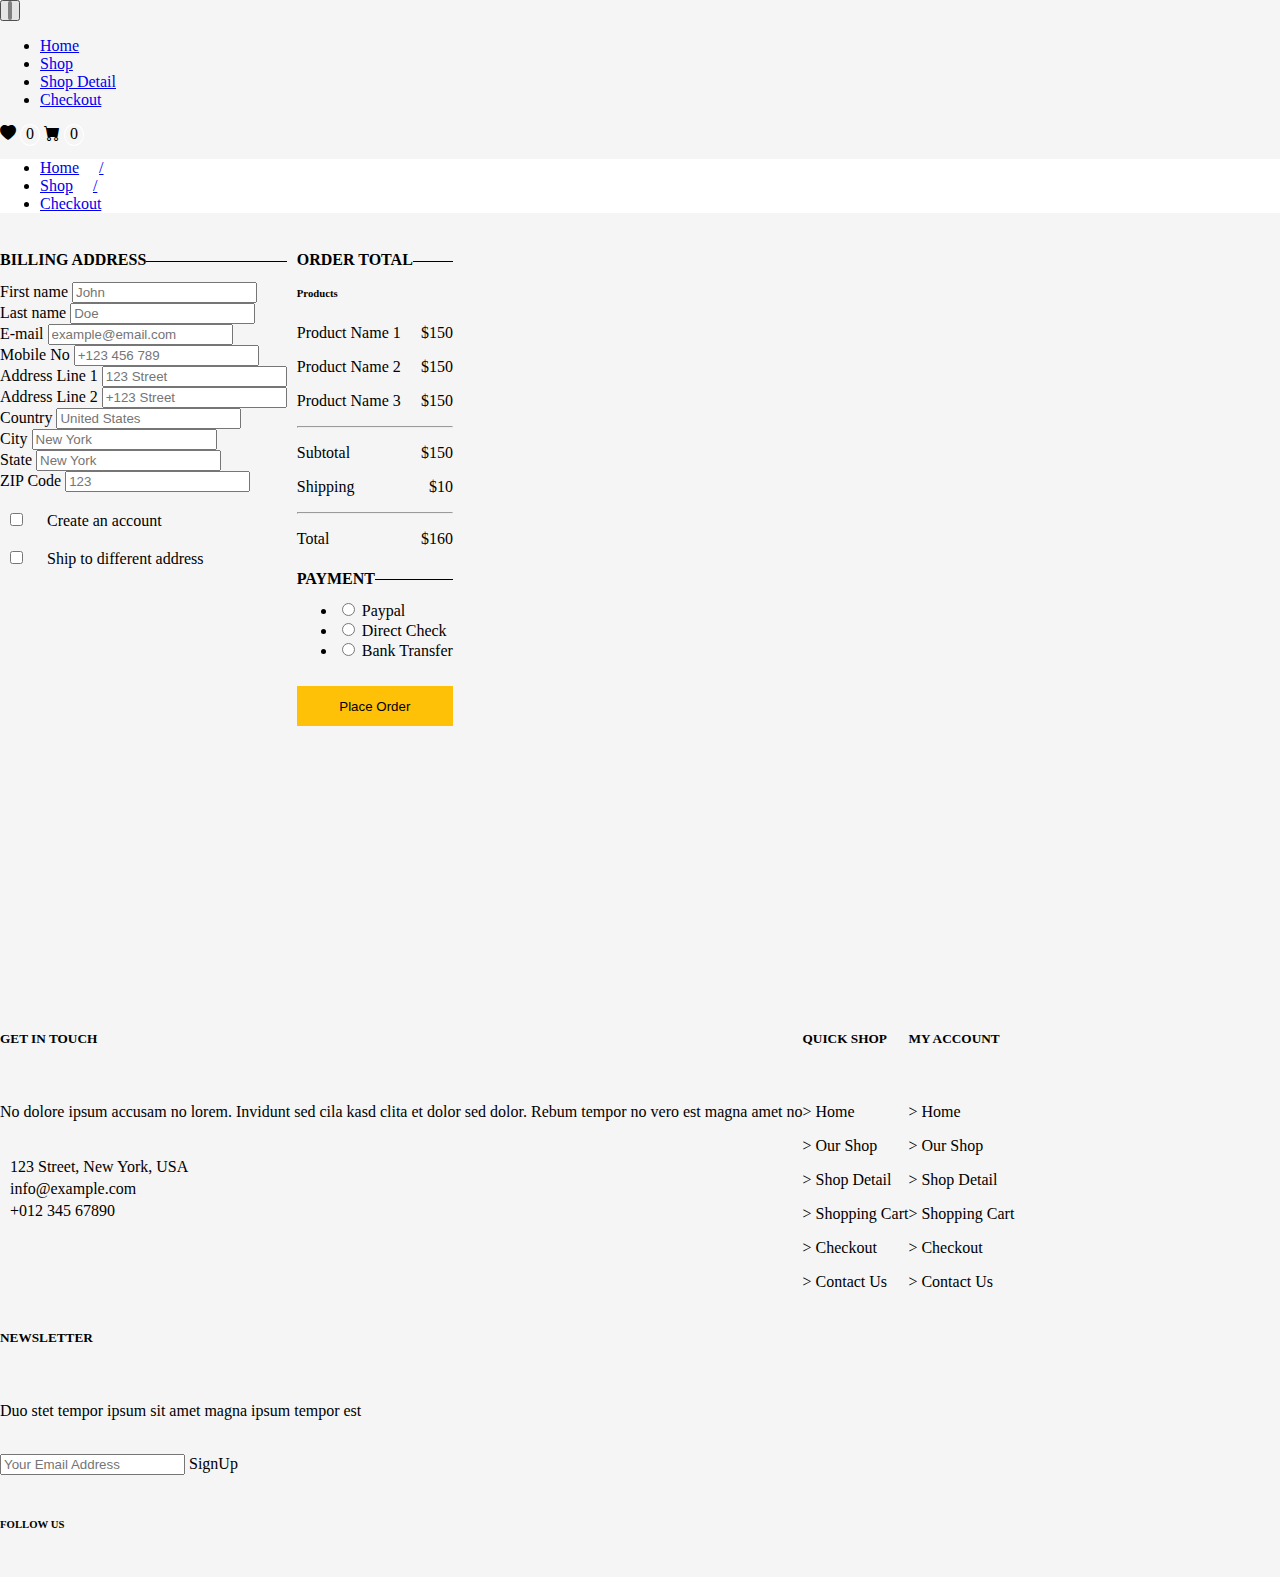
<file: checkout.html>
<!DOCTYPE html>
<html lang="en">
<head>
    <meta charset="UTF-8">
    <meta http-equiv="X-UA-Compatible" content="IE=edge">
    <meta name="viewport" content="width=device-width, initial-scale=1.0">
    <title>Checkout</title>
    <link rel="icon" type="image/x-icon" href="assets/images/logo-white.svg">
    <link href="https://cdn.jsdelivr.net/npm/bootstrap@5.1.3/dist/css/bootstrap.min.css" rel="stylesheet" integrity="sha384-1BmE4kWBq78iYhFldvKuhfTAU6auU8tT94WrHftjDbrCEXSU1oBoqyl2QvZ6jIW3" crossorigin="anonymous">
    <script src="https://cdn.jsdelivr.net/npm/bootstrap@5.1.3/dist/js/bootstrap.bundle.min.js" integrity="sha384-ka7Sk0Gln4gmtz2MlQnikT1wXgYsOg+OMhuP+IlRH9sENBO0LRn5q+8nbTov4+1p" crossorigin="anonymous"></script>
    <link rel="stylesheet" href="https://cdn.jsdelivr.net/npm/bootstrap-icons@1.8.1/font/bootstrap-icons.css">

    <link rel="stylesheet" href="https://cdnjs.cloudflare.com/ajax/libs/font-awesome/6.1.1/css/all.min.css" integrity="sha512-KfkfwYDsLkIlwQp6LFnl8zNdLGxu9YAA1QvwINks4PhcElQSvqcyVLLD9aMhXd13uQjoXtEKNosOWaZqXgel0g==" crossorigin="anonymous" referrerpolicy="no-referrer" />

    <link rel="stylesheet" href="assets/css/style.css">
</head>
<body>
    <div class="container-fluid bg-dark">
        <nav class="navbar navbar-expand-lg bg-dark">
            <div class="container-fluid">
              <a class="navbar-brand" href="#"></a>
              <button class="navbar-toggler" type="button" data-bs-toggle="collapse" data-bs-target="#navbarNav" aria-controls="navbarNav" aria-expanded="false" aria-label="Toggle navigation">
                <span class="navbar-toggler-icon navbar-span"></span>
              </button>
              <div class="collapse navbar-collapse" id="navbarNav">
                <ul class="navbar-nav">
                  <li class="nav-item">
                    <a class="nav-link text-white" aria-current="page" href="index.html">Home</a>
                  </li>
                  <li class="nav-item">
                    <a class="nav-link text-white" href="shop.html">Shop</a>
                  </li>
                  <li class="nav-item">
                    <a class="nav-link text-white" href="shop-detail.html">Shop Detail</a>
                  </li>
                  <li class="nav-item">
                    <a class="nav-link active text-warning" href="checkout.html">Checkout</a>
                  </li>
                </ul>
            </div>
            <div class="header-icons text-white">
                <i class="bi bi-heart-fill text-warning"></i>
                <span class="icons-span me-4">0</span>
                <i class="bi bi-cart-fill text-warning"></i>
                <span class="icons-span me-4">0</span>
            </div>
            </div>
          </nav>
    </div>

    <div class="container-fluid main-container">
        <div class="container nav-container">
            <ul class="nav nav-pills">
                <li class="nav-item">
                  <a class="nav-link text-dark" href="#">Home<span id="smal-span">/</span></a>
                </li>
                <li class="nav-item">
                  <a class="nav-link text-dark" href="#">Shop<span id="smal-span">/</span></a>
                </li>
                <li class="nav-item">
                  <a class="nav-link text-dark" href="#">Checkout</a>
                </li>
            </ul>    
        </div>
        <div class="container">
            <div class="left-side col-lg-8 col-sm-12">
                <div class="hr-lines mb-4">
                    <h4><span>BILLING ADDRESS</span></h4>
                </div>
            <div class="card bg-light p-3">        
                <div class="row mt-2">
                    <div class="col-lg-6 col-sm-12">
                       <label for="basic-url" class="form-label">First name</label>
                      <input type="text" class="form-control" placeholder="John">
                    </div>
                    <div class="col-lg-6 col-sm-12">
                      <label for="basic-url" class="form-label">Last name</label>
                      <input type="text" class="form-control" placeholder="Doe">
                    </div>
            </div>
            <div class="row mt-2">
                    <div class="col-lg-6 col-sm-12">
                       <label for="basic-url" class="form-label">E-mail</label>
                      <input type="text" class="form-control" placeholder="example@email.com">
                    </div>
                    <div class="col-lg-6 col-sm-12">
                      <label for="basic-url" class="form-label">Mobile No</label>
                      <input type="text" class="form-control" placeholder="+123 456 789">
                    </div>
            </div>
            <div class="row mt-2">
                    <div class="col-lg-6 col-sm-12">
                       <label for="basic-url" class="form-label">Address Line 1</label>
                      <input type="text" class="form-control" placeholder="123 Street">
                    </div>
                    <div class="col-lg-6 col-sm-12">
                      <label for="basic-url" class="form-label">Address Line 2</label>
                      <input type="text" class="form-control" placeholder="+123 Street">
                    </div>
            </div>
            <div class="row mt-2">
                    <div class="col-lg-6 col-sm-12">
                       <label for="basic-url" class="form-label">Country</label>
                      <input type="text" class="form-control" placeholder="United States">
                    </div>
                    <div class="col-lg-6 col-sm-12">
                        <label for="basic-url" class="form-label">City</label>
                       <input type="text" class="form-control" placeholder="New York">
                     </div>


            </div>
            <div class="row mt-2">
                    <div class="col-lg-6 col-sm-12">
                       <label for="basic-url" class="form-label">State</label>
                      <input type="text" class="form-control" placeholder="New York">
                    </div>
                    <div class="col-lg-6 col-sm-12">
                      <label for="basic-url" class="form-label">ZIP Code</label>
                      <input type="text" class="form-control" placeholder="123">
                    </div>
                </div><br>        
                    <div class="form-check">
                        <input class="form-check-input" type="checkbox" value="" id="flexCheckDefault">
                        <label class="form-check-label" for="flexCheckDefault">
                          Create an account
                        </label>
                    </div><br>
                    <div class="form-check">
                        <input class="form-check-input" type="checkbox" value="" id="flexCheckDefault">
                        <label class="form-check-label" for="flexCheckDefault">
                          Ship to different address
                        </label>
                    </div>
                
            </div>
            </div>
                
            <div class="right-side col-lg-4 col-12">
                <div class="order w-100">
                    <div class="hr-lines mb-4">
                        <h4><span>ORDER TOTAL</span></h4>
                    </div>
                    <div class="card bg-light p-3 w-100"> 
                        <h6>Products</h6>
                        <div><p>Product Name 1<span class="price-span">$150</span></p></div>
                        <div><p>Product Name 2<span class="price-span">$150</span></p></div>
                        <div><p>Product Name 3<span class="price-span">$150</span></p></div>
                        <hr>
                        <div><p>Subtotal<span class="price-span">$150</span></p></div>
                        <div><p>Shipping<span class="price-span">$10</span></p></div>
                        <hr>
                        <div><p>Total<span class="price-span">$160</span></p></div>
                    </div>
                </div>
                <div class="payment w-100">
                    <div class="hr-lines mb-4">
                        <h4><span>PAYMENT</span></h4>
                    </div>
                    <div class="list bg-light p-3">
                        <ol class="list-group input">   
                            <li class="list-group-item"><input type="radio"> Paypal</li>
                            <li class="list-group-item"><input type="radio"> Direct Check</li>
                            <li class="list-group-item"><input type="radio"> Bank Transfer</li>
                        </ol>
                        <button id="order-button">Place Order</button> 
                    </div>     
                </div>
            </div>       
        
        </div>
    </div>

    <div class="container-fluid bg-dark footer">
        <div class="GET-IN-TOUCH col-lg-4 col-sm-12 text-white p-4">
            <h5>GET IN TOUCH</h5><br>
            <p>No dolore ipsum accusam no lorem. Invidunt sed cila kasd clita et dolor sed dolor. Rebum tempor no vero est magna amet no</p><br>
            <div><i class="fa-solid fa-location-pin"></i> 123 Street, New York, USA</div>
            <div><i class="fa-solid fa-envelope"></i> info@example.com</div>
            <div><i class="fa-solid fa-phone"></i> +012 345 67890</div>
        </div>
        <div class="QUICK-SHOP col-lg-2 col-sm-12 text-white p-3">
            <h5>QUICK SHOP</h5><br>
            <p> > Home</p>
            <p> > Our Shop</p>
            <p> > Shop Detail</p>
            <p> > Shopping Cart</p>
            <p> > Checkout</p>
            <p> > Contact Us</p>
        </div>
        <div class="MY-ACCOUNT col-lg-2 col-sm-12 text-white p-3">
            <h5>MY ACCOUNT</h5><br>
            <p> > Home</p>
            <p> > Our Shop</p>
            <p> > Shop Detail</p>
            <p> > Shopping Cart</p>
            <p> > Checkout</p>
            <p> > Contact Us</p>
        </div>
        <div class="NEWSLETTER col-lg-4 col-sm-12 text-white p-4">
            <h5>NEWSLETTER</h5><br>
            <p>Duo stet tempor ipsum sit amet magna ipsum tempor est</p><br>
            <div class="input-group mb-3">
                <input type="text" class="form-control" placeholder="Your Email Address">
                <span class="input-group-text bg-warning" id="basic-addon2">SignUp</span>
              </div><br>
            <h6>FOLLOW US</h6>
            <i class="fa-brands fa-twitter-square"></i><i class="fa-brands fa-facebook"></i><i class="fa-brands fa-linkedin"></i><i class="fa-brands fa-instagram-square"></i>
        </div>
    </div>
</body>
</html>
</file>
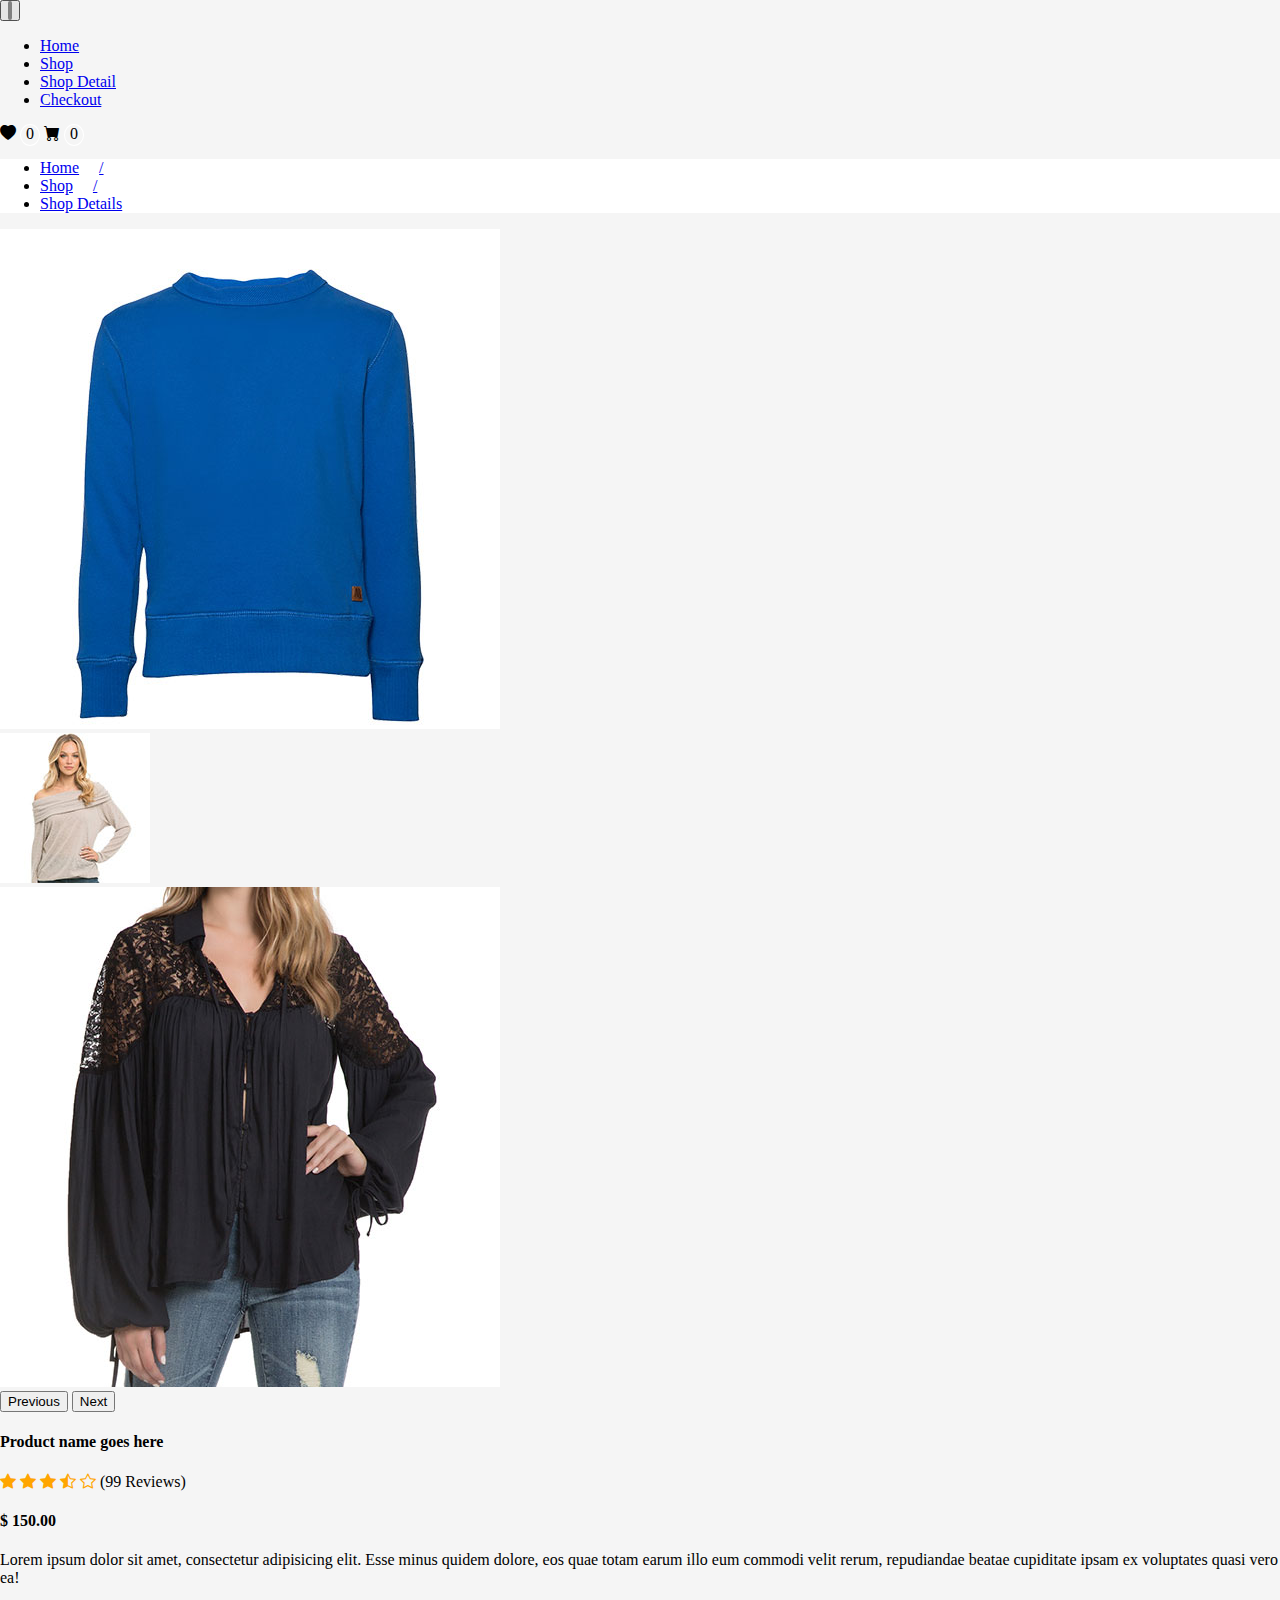
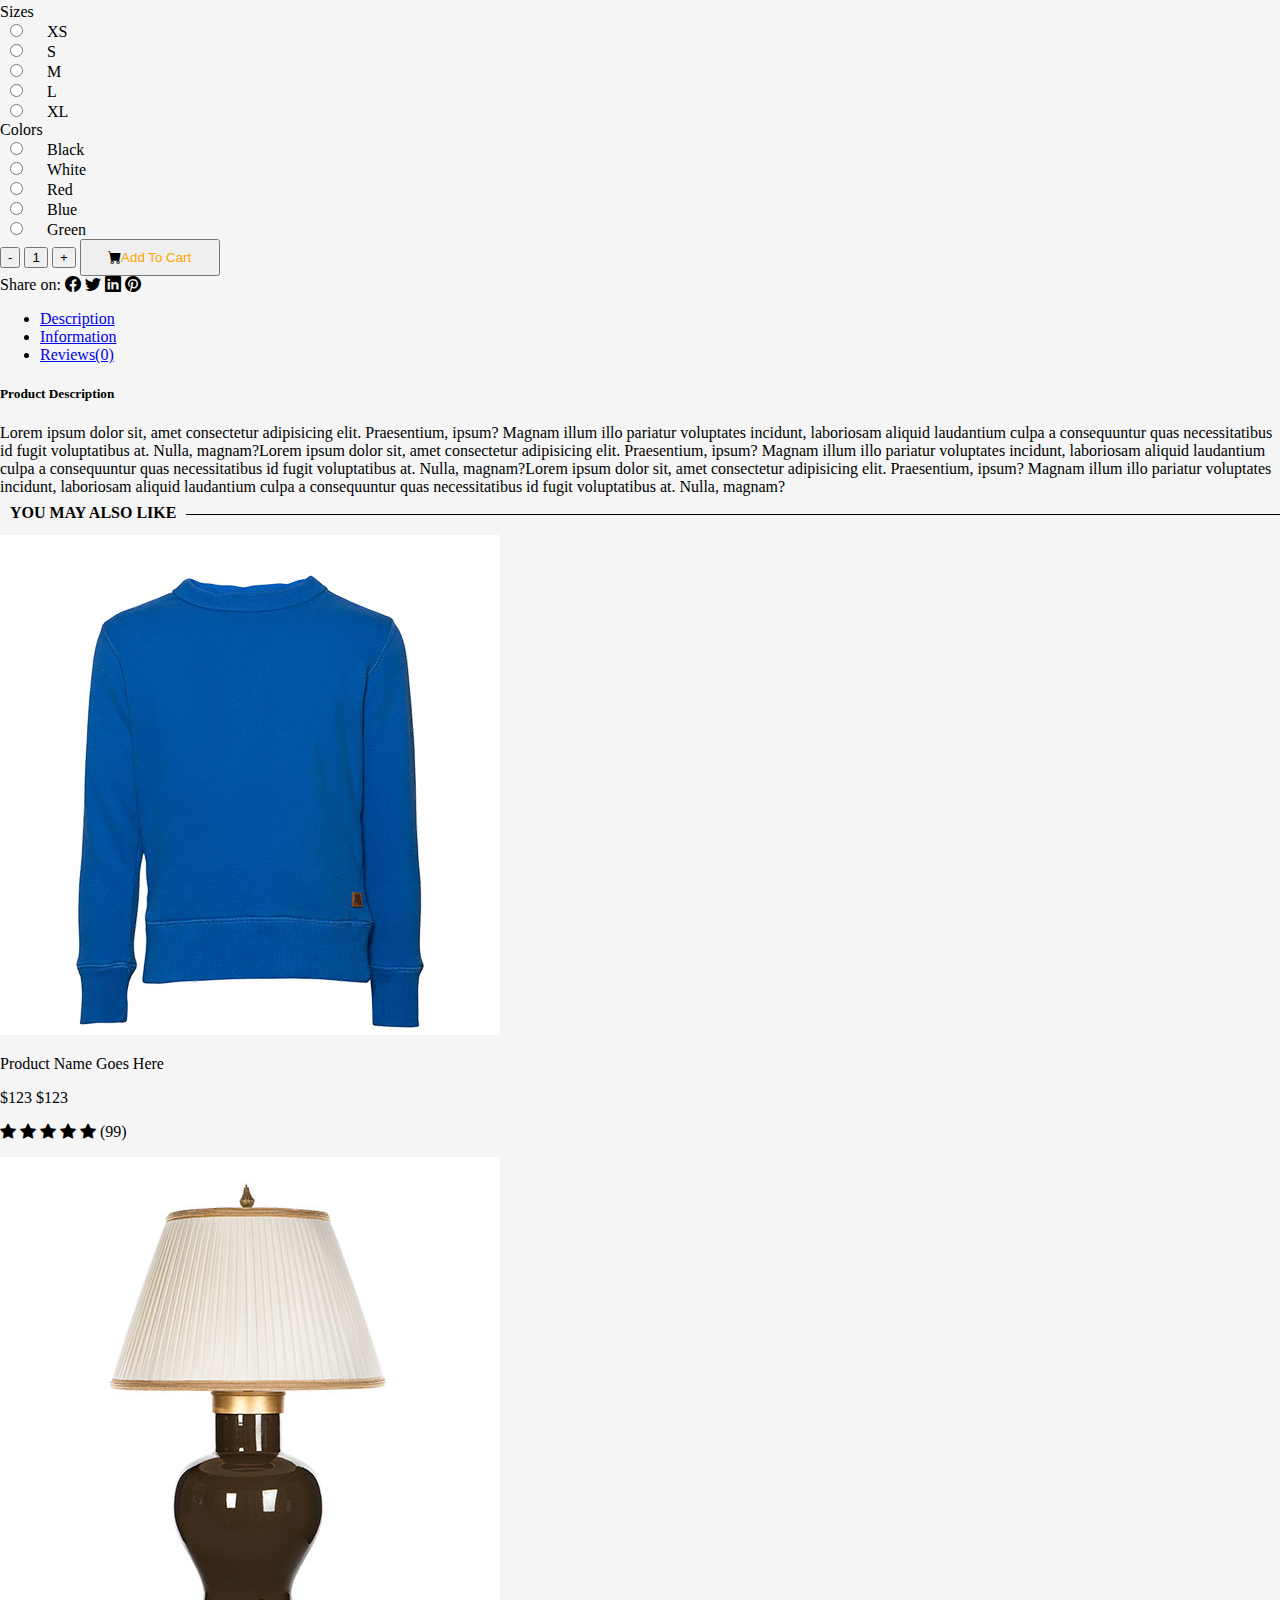
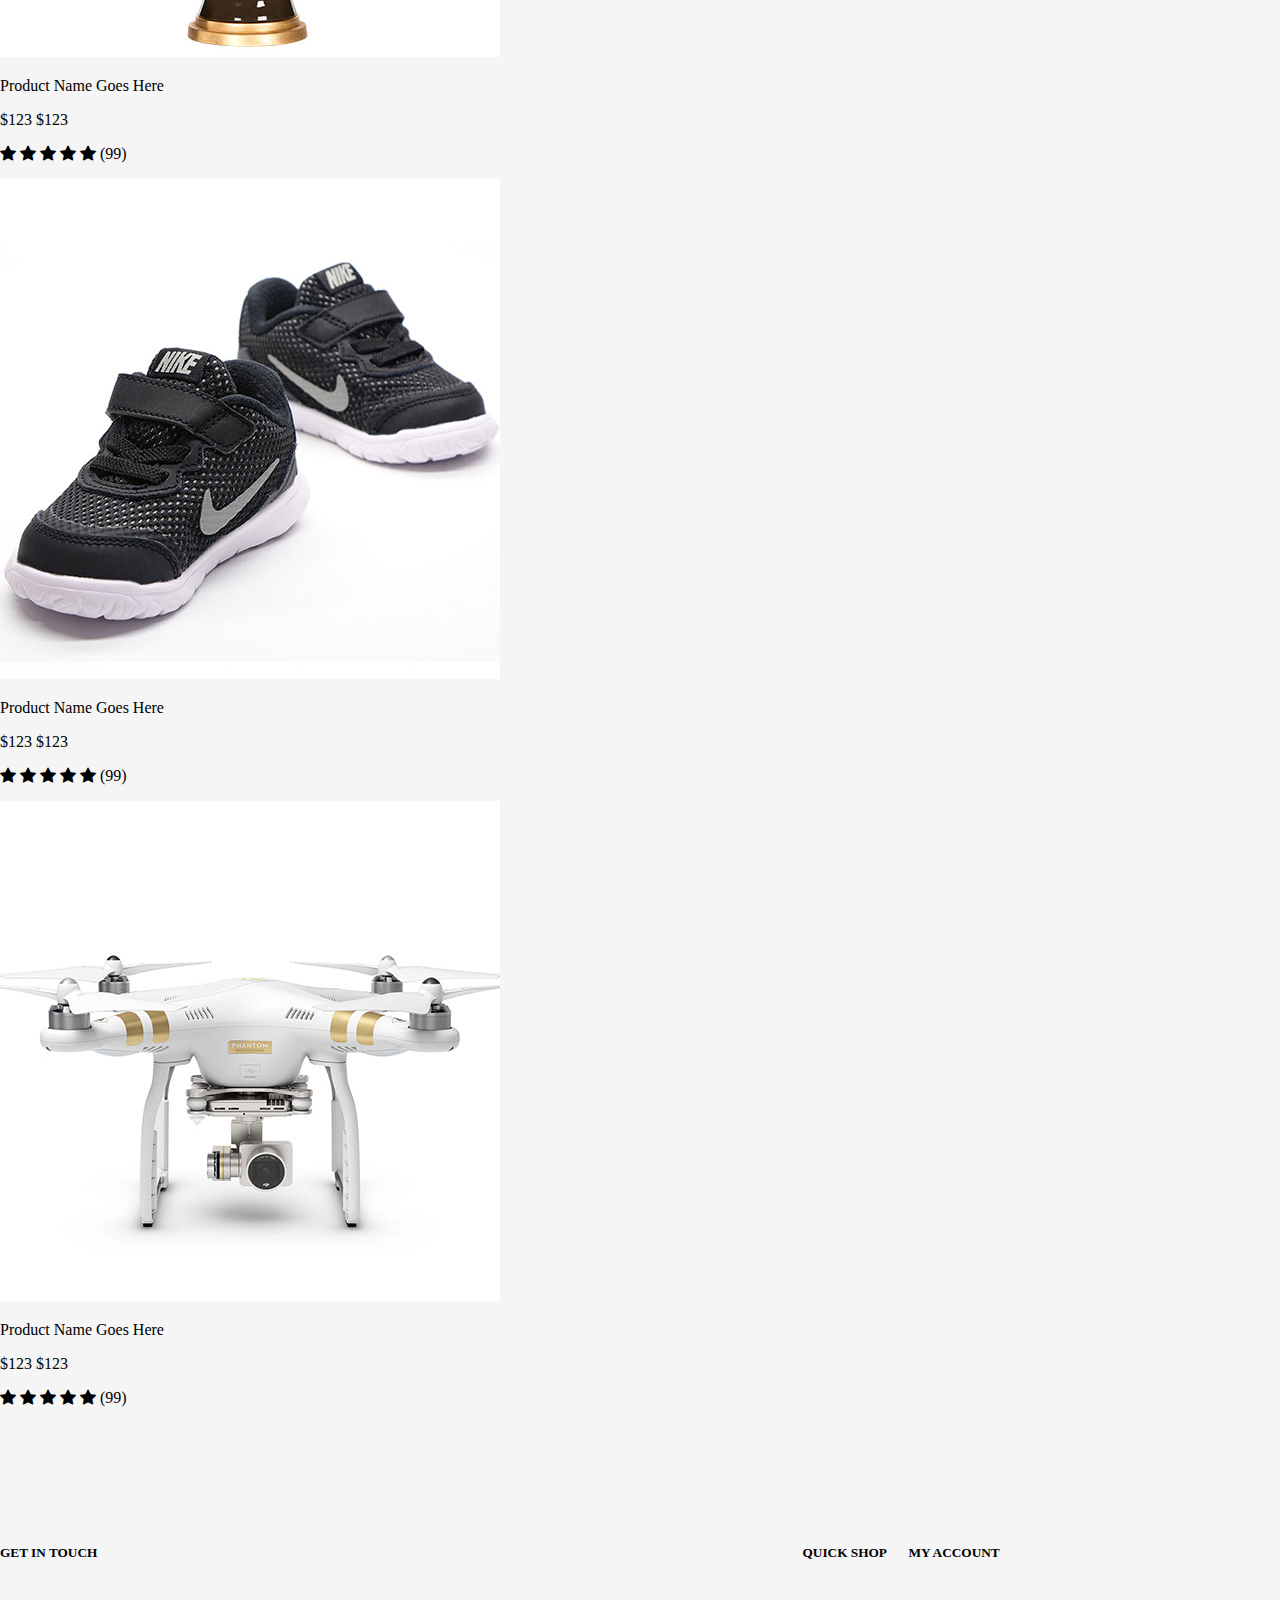
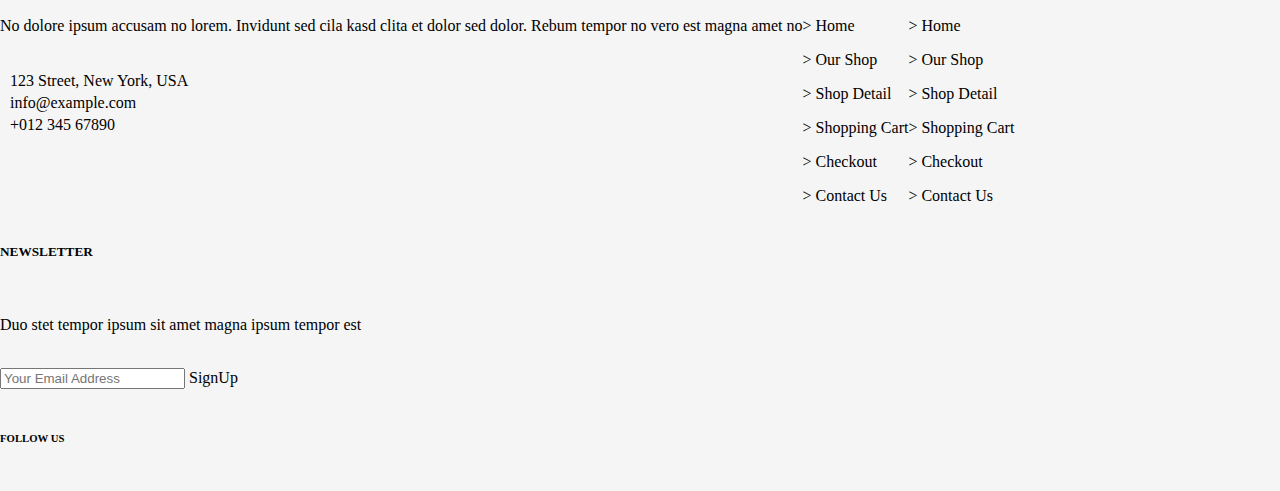
<file: shop-detail.html>
<!DOCTYPE html>
<html lang="en">
<head>
    <meta charset="UTF-8">
    <meta http-equiv="X-UA-Compatible" content="IE=edge">
    <meta name="viewport" content="width=device-width, initial-scale=1.0">
    <title>Shop-Detail</title>
    <link rel="icon" type="image/x-icon" href="assets/images/logo-white.svg">
    <link href="https://cdn.jsdelivr.net/npm/bootstrap@5.0.2/dist/css/bootstrap.min.css" rel="stylesheet" integrity="sha384-EVSTQN3/azprG1Anm3QDgpJLIm9Nao0Yz1ztcQTwFspd3yD65VohhpuuCOmLASjC" crossorigin="anonymous">
    <script src="https://cdn.jsdelivr.net/npm/bootstrap@5.0.2/dist/js/bootstrap.bundle.min.js" integrity="sha384-MrcW6ZMFYlzcLA8Nl+NtUVF0sA7MsXsP1UyJoMp4YLEuNSfAP+JcXn/tWtIaxVXM" crossorigin="anonymous"></script>
    <link rel="stylesheet" href="https://cdn.jsdelivr.net/npm/bootstrap-icons@1.8.3/font/bootstrap-icons.css">
    <link rel="stylesheet" href="https://cdnjs.cloudflare.com/ajax/libs/font-awesome/6.1.1/css/all.min.css" integrity="sha512-KfkfwYDsLkIlwQp6LFnl8zNdLGxu9YAA1QvwINks4PhcElQSvqcyVLLD9aMhXd13uQjoXtEKNosOWaZqXgel0g==" crossorigin="anonymous" referrerpolicy="no-referrer" />
    <link rel="stylesheet" href="assets/css/style.css">
</head>
<body>
    <div class="container-fluid bg-dark">
        <nav class="navbar navbar-expand-lg bg-dark">
            <div class="container-fluid">
              <a class="navbar-brand" href="#"></a>
              <button class="navbar-toggler" type="button" data-bs-toggle="collapse" data-bs-target="#navbarNav" aria-controls="navbarNav" aria-expanded="false" aria-label="Toggle navigation">
                <span class="navbar-toggler-icon navbar-span"></span>
              </button>
              <div class="collapse navbar-collapse" id="navbarNav">
                <ul class="navbar-nav">
                  <li class="nav-item">
                    <a class="nav-link  text-white" aria-current="page" href="index.html">Home</a>
                  </li>
                  <li class="nav-item">
                    <a class="nav-link text-white" href="shop.html">Shop</a>
                  </li>
                  <li class="nav-item">
                    <a class="nav-link active text-warning " href="shop-detail.html">Shop Detail</a>
                  </li>
                  <li class="nav-item">
                    <a class="nav-link text-white" href="checkout.html">Checkout</a>
                  </li>
                </ul>
            </div>
            <div class="header-icons text-white">
                <i class="bi bi-heart-fill text-warning"></i>
                <span class="icons-span me-4">0</span>
                <i class="bi bi-cart-fill text-warning"></i>
                <span class="icons-span me-4">0</span>
            </div>
            </div>
          </nav>
    </div>
    <div class="container bg-light p-0">
    <nav class="navbar navbar-expand-lg navbar-light bg-white mt-4 mb-4">
        <div class="container bg-white ">
         
          <div class="container nav-container">
            <ul class="nav nav-pills">
                <li class="nav-item">
                  <a class="nav-link text-dark" href="#">Home<span id="smal-span">/</span></a>
                </li>
                <li class="nav-item">
                  <a class="nav-link text-dark" href="#">Shop<span id="smal-span">/</span></a>
                </li>
                <li class="nav-item">
                  <a class="nav-link text-dark" href="#">Shop Details</a>
                </li>
            </ul>    
        </div>
          
        </div>
      </nav>
    </div>
    <div class="container p-0">
        <div class="row">
            <div class="col-sm-12 col-lg-5">
                <div id="carouselExampleDark" class="carousel carousel-dark slide" data-bs-ride="carousel">
                    
                    <div class="carousel-inner">
                      <div class="carousel-item active" data-bs-interval="10000">
                        <img src="assets/images/Images/product-2.jpg" class="d-block w-100" alt="...">
                        
                      </div>
                      <div class="carousel-item" data-bs-interval="2000">
                        <img src="assets/images/Images/cat-1.jpg" class="d-block w-100" alt="...">
                        
                      </div>
                      <div class="carousel-item">
                        <img src="assets/images/Images/product-7.jpg" class="d-block w-100" alt="...">
                       
                      </div>
                    </div>
                    <button class="carousel-control-prev" type="button" data-bs-target="#carouselExampleDark" data-bs-slide="prev">
                        <span class="carousel-control-prev-icon" aria-hidden="true"></span>
                        <span class="visually-hidden">Previous</span>
                      </button>
                      <button class="carousel-control-next" type="button" data-bs-target="#carouselExampleDark" data-bs-slide="next">
                        <span class="carousel-control-next-icon" aria-hidden="true"></span>
                        <span class="visually-hidden">Next</span>
                      </button>
                  </div>
            </div>
            <div class="col-sm-12 col-lg-7">
                <div class="card" style="width:100%;">
                    <div class="card-body">
                      <h4 class="card-title fw-bolder">Product name goes here</h4>
                      <p class="star">
                      <i class="bi bi-star-fill" style="color:orange;"></i>
                      <i class="bi bi-star-fill" style="color:orange;"></i>
                      <i class="bi bi-star-fill" style="color:orange;"></i>
                      <i class="bi bi-star-half" style="color:orange;" ></i>
                      <i class="bi bi-star" style="color:orange;"></i>
                      <span class="review text-muted">(99 Reviews)</span>
                      </p>
                      <h4 class="card-subtitle mb-2 text-dark fw-bolder">$ 150.00</h4>
                      <p class="card-text mt-5">Lorem ipsum dolor sit amet, consectetur adipisicing elit. Esse minus quidem dolore, eos quae totam earum illo eum commodi velit rerum, repudiandae beatae cupiditate ipsam ex voluptates quasi vero ea!</p>
                      <span class="text-dark fw-bold me-2 mt-5">Sizes</span>
                      <div class="form-check form-check-inline">
                        <input class="form-check-input" type="radio" name="inlineRadioOptions" id="inlineRadio1" value="option1">
                        <label class="form-check-label" for="inlineRadio1">XS</label>
                      </div>
                      <div class="form-check form-check-inline">
                        <input class="form-check-input" type="radio" name="inlineRadioOptions" id="inlineRadio2" value="option2">
                        <label class="form-check-label" for="inlineRadio2">S</label>
                      </div>
                      <div class="form-check form-check-inline">
                        <input class="form-check-input" type="radio" name="inlineRadioOptions" id="inlineRadio2" value="option2">
                        <label class="form-check-label" for="inlineRadio2">M</label>
                      </div>
                      <div class="form-check form-check-inline">
                        <input class="form-check-input" type="radio" name="inlineRadioOptions" id="inlineRadio2" value="option2">
                        <label class="form-check-label" for="inlineRadio2">L</label>
                      </div>
                      <div class="form-check form-check-inline">
                        <input class="form-check-input" type="radio" name="inlineRadioOptions" id="inlineRadio2" value="option2">
                        <label class="form-check-label" for="inlineRadio2">XL</label>
                      </div>
                      <div class="colors">
                      <span class="text-dark fw-bold me-2">Colors</span>
                      <div class="form-check form-check-inline">
                        <input class="form-check-input" type="radio" name="inlineRadioOptions" id="inlineRadio1" value="option1">
                        <label class="form-check-label" for="inlineRadio1">Black</label>
                      </div>
                      <div class="form-check form-check-inline">
                        <input class="form-check-input" type="radio" name="inlineRadioOptions" id="inlineRadio2" value="option2">
                        <label class="form-check-label" for="inlineRadio2">White</label>
                      </div>
                      <div class="form-check form-check-inline">
                        <input class="form-check-input" type="radio" name="inlineRadioOptions" id="inlineRadio2" value="option2">
                        <label class="form-check-label" for="inlineRadio2">Red</label>
                      </div>
                      <div class="form-check form-check-inline">
                        <input class="form-check-input" type="radio" name="inlineRadioOptions" id="inlineRadio2" value="option2">
                        <label class="form-check-label" for="inlineRadio2">Blue</label>
                      </div>
                      <div class="form-check form-check-inline">
                        <input class="form-check-input" type="radio" name="inlineRadioOptions" id="inlineRadio2" value="option2">
                        <label class="form-check-label" for="inlineRadio2">Green</label>
                      </div>
                    </div>
                      
                    </div>
                    <div class="buttons ms-3">
                        
                        <button type="button" class="btn btn-warning fw-bolder">-</button>
                        <button type="button" class="btn btn-light">1</button>
                        <button type="button" class="btn btn-warning">+</button>
                        <button type="button" class="btn btn-warning "  style="color:orange;width: 140px; height: 37px; "> <i class="bi bi-cart-fill float-start" style="color:black ;"></i><span class="text-dark">Add To Cart</span>
                       </button>
                    </div>
                    <div class="share mt-5 ms-3 pb-4">
                        <span class="me-2">Share on:</span>
                        <i class="bi bi-facebook me-2"></i>
                        <i class="bi bi-twitter me-2"></i>
                        <i class="bi bi-linkedin me-2"></i>
                        <i class="bi bi-pinterest"></i>
                    </div>
                   
                  </div>
            </div>
        </div>
    </div>
    <div class="container bg-white">
    <div class="card text-center mt-5">
        <div class="card-header bg-white">
          <ul class="nav nav-tabs card-header-tabs">
            <li class="nav-item">
              <a class="nav-link active" aria-current="true" href="#">Description</a>
            </li>
            <li class="nav-item">
              <a class="nav-link text-dark" href="#">Information</a>
            </li>
            <li class="nav-item">
              <a class="nav-link text-dark" href="#" tabindex="-1" aria-disabled="true">Reviews(0)</a>
            </li>
          </ul>
        </div>
        <div class="card-body">
          <h5 class="card-title text-start">Product Description</h5>
          <p class="card-text text-start">Lorem ipsum dolor sit, amet consectetur adipisicing elit. Praesentium, ipsum? Magnam illum illo pariatur voluptates incidunt, laboriosam aliquid laudantium culpa a consequuntur quas necessitatibus id fugit voluptatibus at. Nulla, magnam?Lorem ipsum dolor sit, amet consectetur adipisicing elit. Praesentium, ipsum? Magnam illum illo pariatur voluptates incidunt, laboriosam aliquid laudantium culpa a consequuntur quas necessitatibus id fugit voluptatibus at. Nulla, magnam?Lorem ipsum dolor sit, amet consectetur adipisicing elit. Praesentium, ipsum? Magnam illum illo pariatur voluptates incidunt, laboriosam aliquid laudantium culpa a consequuntur quas necessitatibus id fugit voluptatibus at. Nulla, magnam?</p>
         
        </div>
      </div>
    </div> 

    <div class="container">
        <div class="hr-line  my-5">
        <h4><span>YOU MAY ALSO LIKE</span></h4>
        </div>
    </div>  
    <div class="container">
    <div class="row">
        <div class="col-sm-12 col-lg-3">
            <div class="card text-center">
                <img src="assets/images/Images/product-2.jpg" class="card-img-top" alt="...">
                <div class="card-body">
                    <p class="card-title text-secondary">Product Name Goes Here</p>
                    <p class="card-text">$123 <span class=" text-decoration-line-through">$123</span></p>
                    <p>
                        <i class="bi bi-star-fill text-warning"></i>
                        <i class="bi bi-star-fill text-warning"></i>
                        <i class="bi bi-star-fill text-warning"></i>
                        <i class="bi bi-star-fill text-warning"></i>
                        <i class="bi bi-star-fill text-warning"></i>
                    (99)
                    </p>
                </div>
            </div>
        </div>
        <div class="col-lg-3">
            <div class="card text-center">
                <img src="assets/images/Images/product-3.jpg" class="card-img-top" alt="...">
                <div class="card-body">
                    <p class="card-title text-secondary">Product Name Goes Here</p>
                    <p class="card-text">$123 <span class=" text-decoration-line-through">$123</span></p>
                    <p>
                        <i class="bi bi-star-fill text-warning"></i>
                        <i class="bi bi-star-fill text-warning"></i>
                        <i class="bi bi-star-fill text-warning"></i>
                        <i class="bi bi-star-fill text-warning"></i>
                        <i class="bi bi-star-fill text-warning"></i>
                    (99)
                    </p>
                </div>
            </div>
        </div>
        <div class="col-lg-3">
            <div class="card text-center">
                <img src="assets/images/Images/product-4.jpg" class="card-img-top" alt="...">
                <div class="card-body ">
                    <p class="card-title text-secondary">Product Name Goes Here</p>
                    <p class="card-text">$123 <span class=" text-decoration-line-through">$123</span></p>
                    <p>
                        <i class="bi bi-star-fill text-warning"></i>
                        <i class="bi bi-star-fill text-warning"></i>
                        <i class="bi bi-star-fill text-warning"></i>
                        <i class="bi bi-star-fill text-warning"></i>
                        <i class="bi bi-star-fill text-warning"></i>
                    (99)
                    </p>
                </div>
            </div>
        </div>
        <div class="col-lg-3">
            <div class="card text-center">
                <img src="assets/images/Images/product-5.jpg" class="card-img-top" alt="...">
                <div class="card-body">
                    <p class="card-title text-secondary">Product Name Goes Here</p>
                    <p class="card-text">$123 <span class=" text-decoration-line-through">$123</span></p>
                    <p>
                        <i class="bi bi-star-fill text-warning"></i>
                        <i class="bi bi-star-fill text-warning"></i>
                        <i class="bi bi-star-fill text-warning"></i>
                        <i class="bi bi-star-fill text-warning"></i>
                        <i class="bi bi-star-fill text-warning"></i>
                    (99)
                    </p>
                </div>
            </div>
        </div>
</div>
</div>
<div class="container-fluid bg-dark footer mt-5">
    <div class="GET-IN-TOUCH col-lg-4 col-sm-12 text-white p-4">
        <h5>GET IN TOUCH</h5><br>
        <p>No dolore ipsum accusam no lorem. Invidunt sed cila kasd clita et dolor sed dolor. Rebum tempor no vero est magna amet no</p><br>
        <div><i class="fa-solid fa-location-pin"></i> 123 Street, New York, USA</div>
        <div><i class="fa-solid fa-envelope"></i> info@example.com</div>
        <div><i class="fa-solid fa-phone"></i> +012 345 67890</div>
    </div>
    <div class="QUICK-SHOP col-lg-2 col-sm-12 text-white p-3">
        <h5>QUICK SHOP</h5><br>
        <p> > Home</p>
        <p> > Our Shop</p>
        <p> > Shop Detail</p>
        <p> > Shopping Cart</p>
        <p> > Checkout</p>
        <p> > Contact Us</p>
    </div>
    <div class="MY-ACCOUNT col-lg-2 col-sm-12 text-white p-3">
        <h5>MY ACCOUNT</h5><br>
        <p> > Home</p>
        <p> > Our Shop</p>
        <p> > Shop Detail</p>
        <p> > Shopping Cart</p>
        <p> > Checkout</p>
        <p> > Contact Us</p>
    </div>
    <div class="NEWSLETTER col-lg-4 col-sm-12 text-white p-4">
        <h5>NEWSLETTER</h5><br>
        <p>Duo stet tempor ipsum sit amet magna ipsum tempor est</p><br>
        <div class="input-group mb-3">
            <input type="text" class="form-control" placeholder="Your Email Address">
            <span class="input-group-text bg-warning" id="basic-addon2">SignUp</span>
          </div><br>
        <h6>FOLLOW US</h6>
        <i class="fa-brands fa-twitter-square"></i><i class="fa-brands fa-facebook"></i><i class="fa-brands fa-linkedin"></i><i class="fa-brands fa-instagram-square"></i>
    </div>
</div>
</body>
</html>
</file>
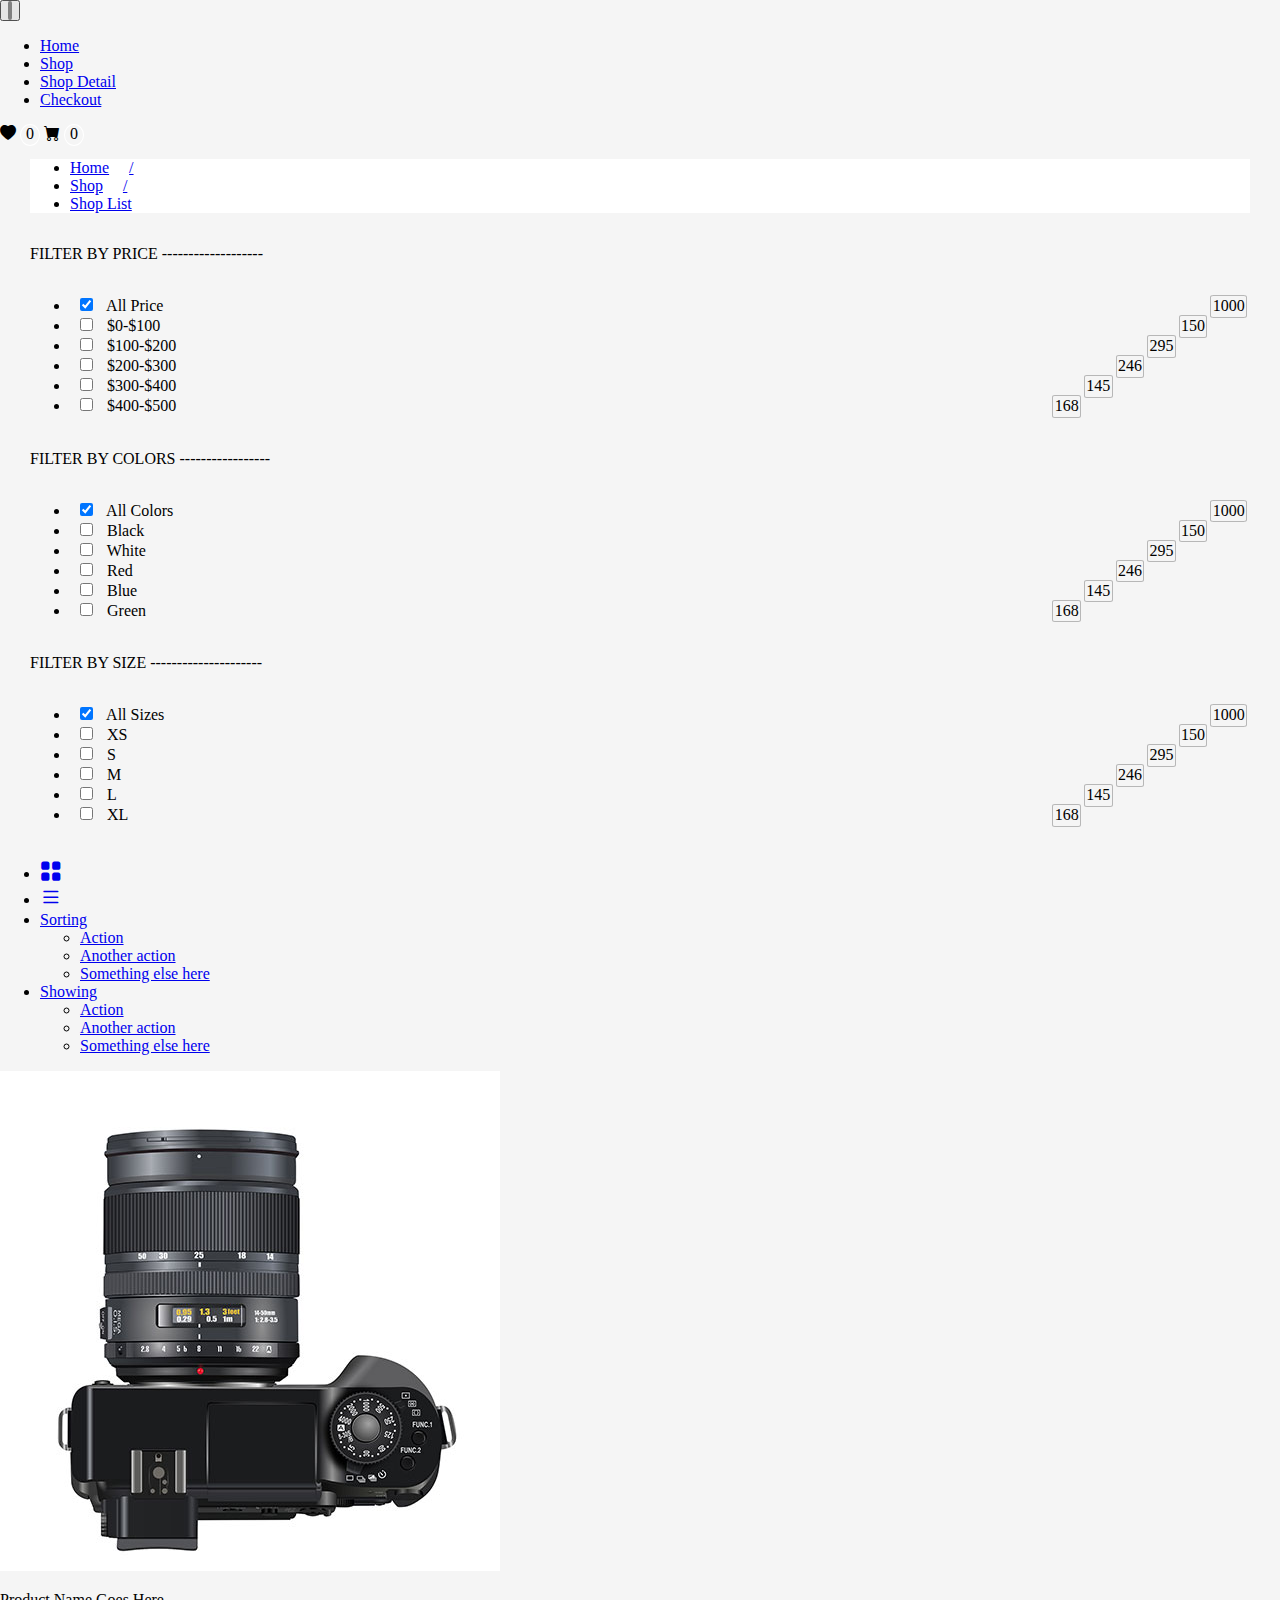
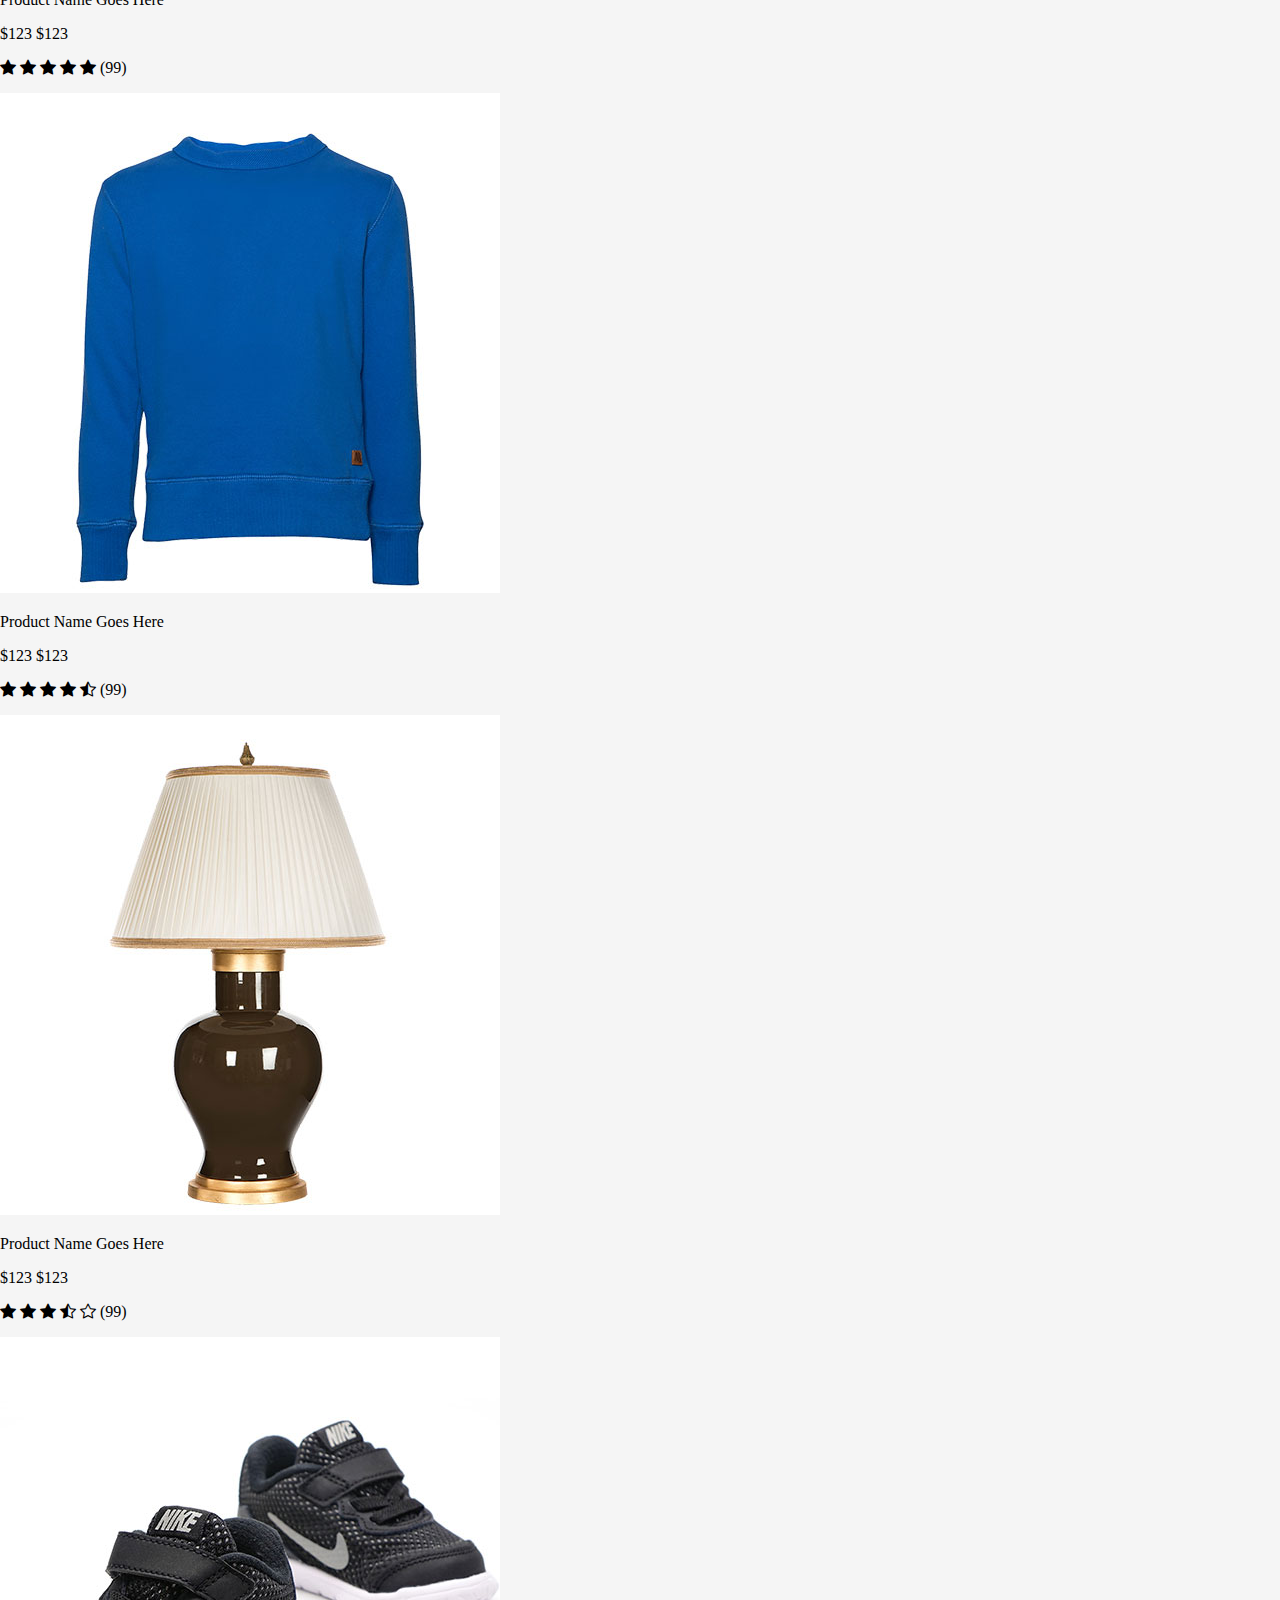
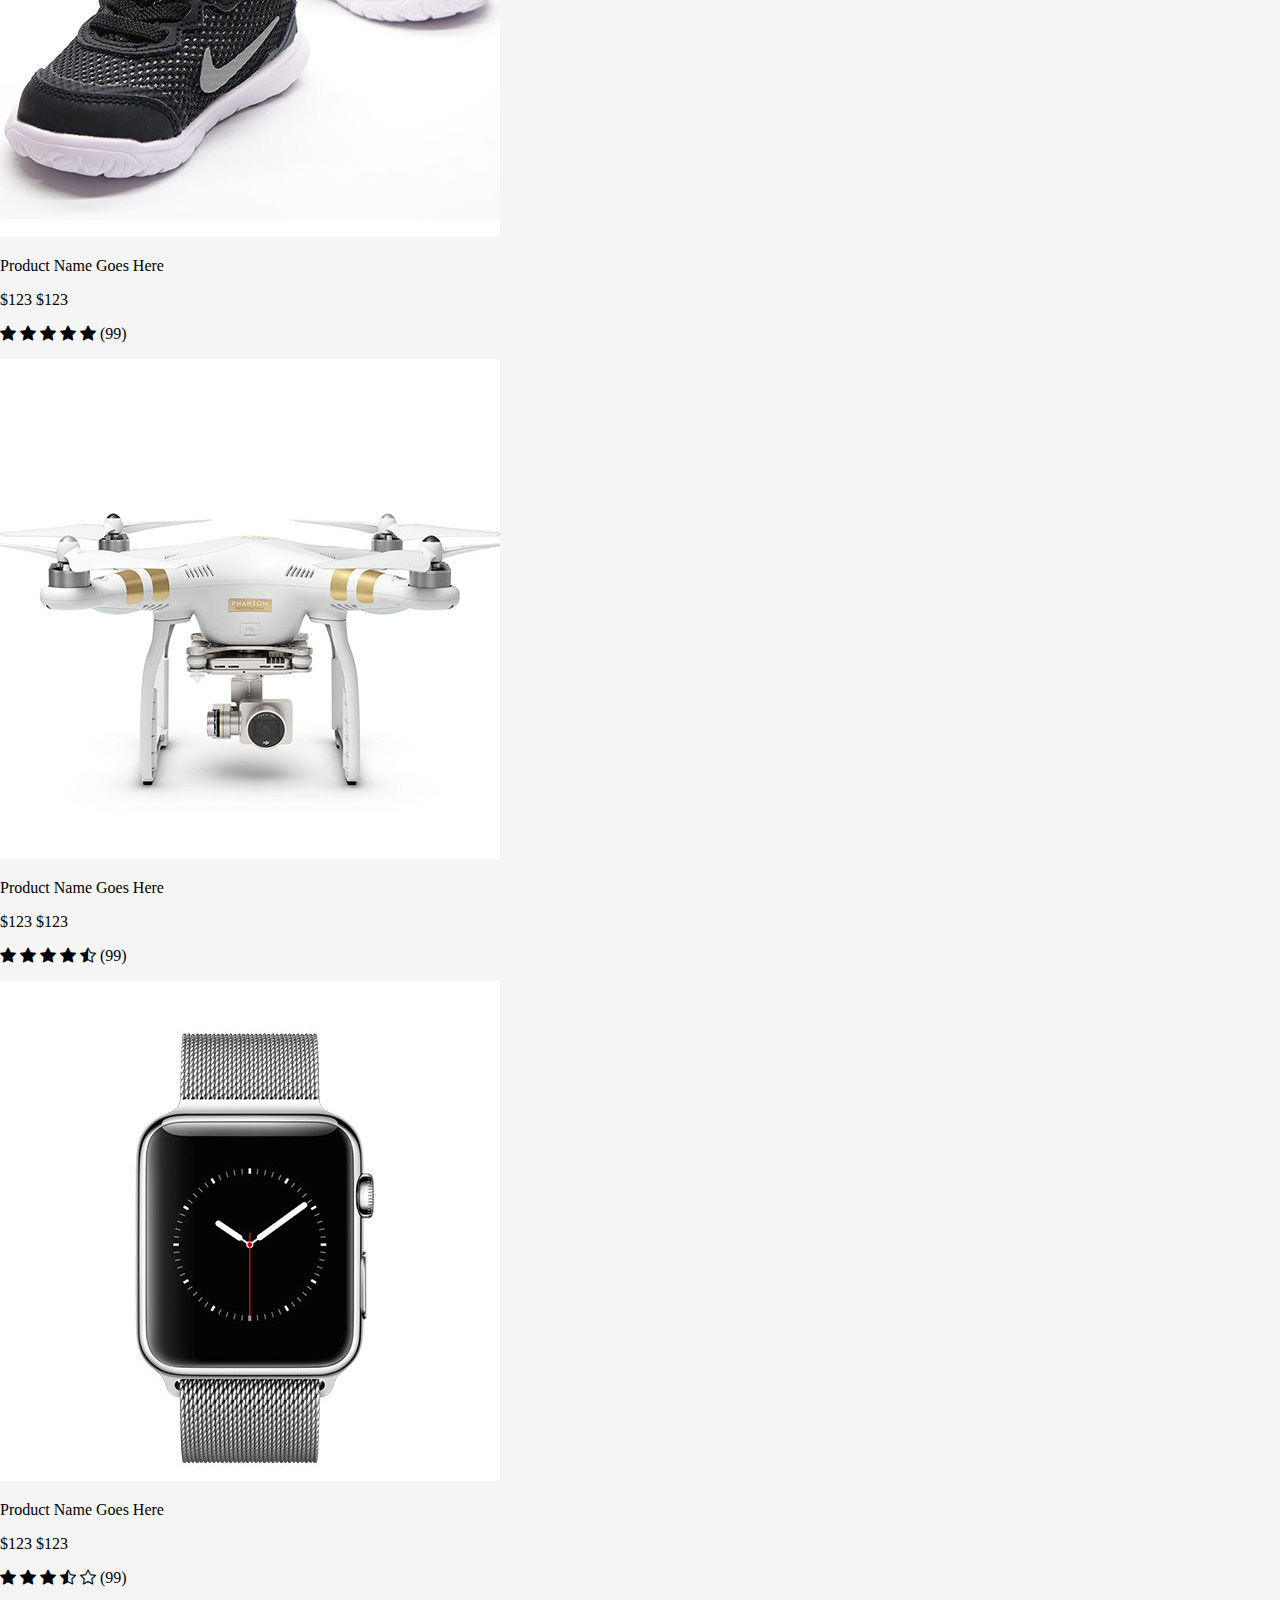
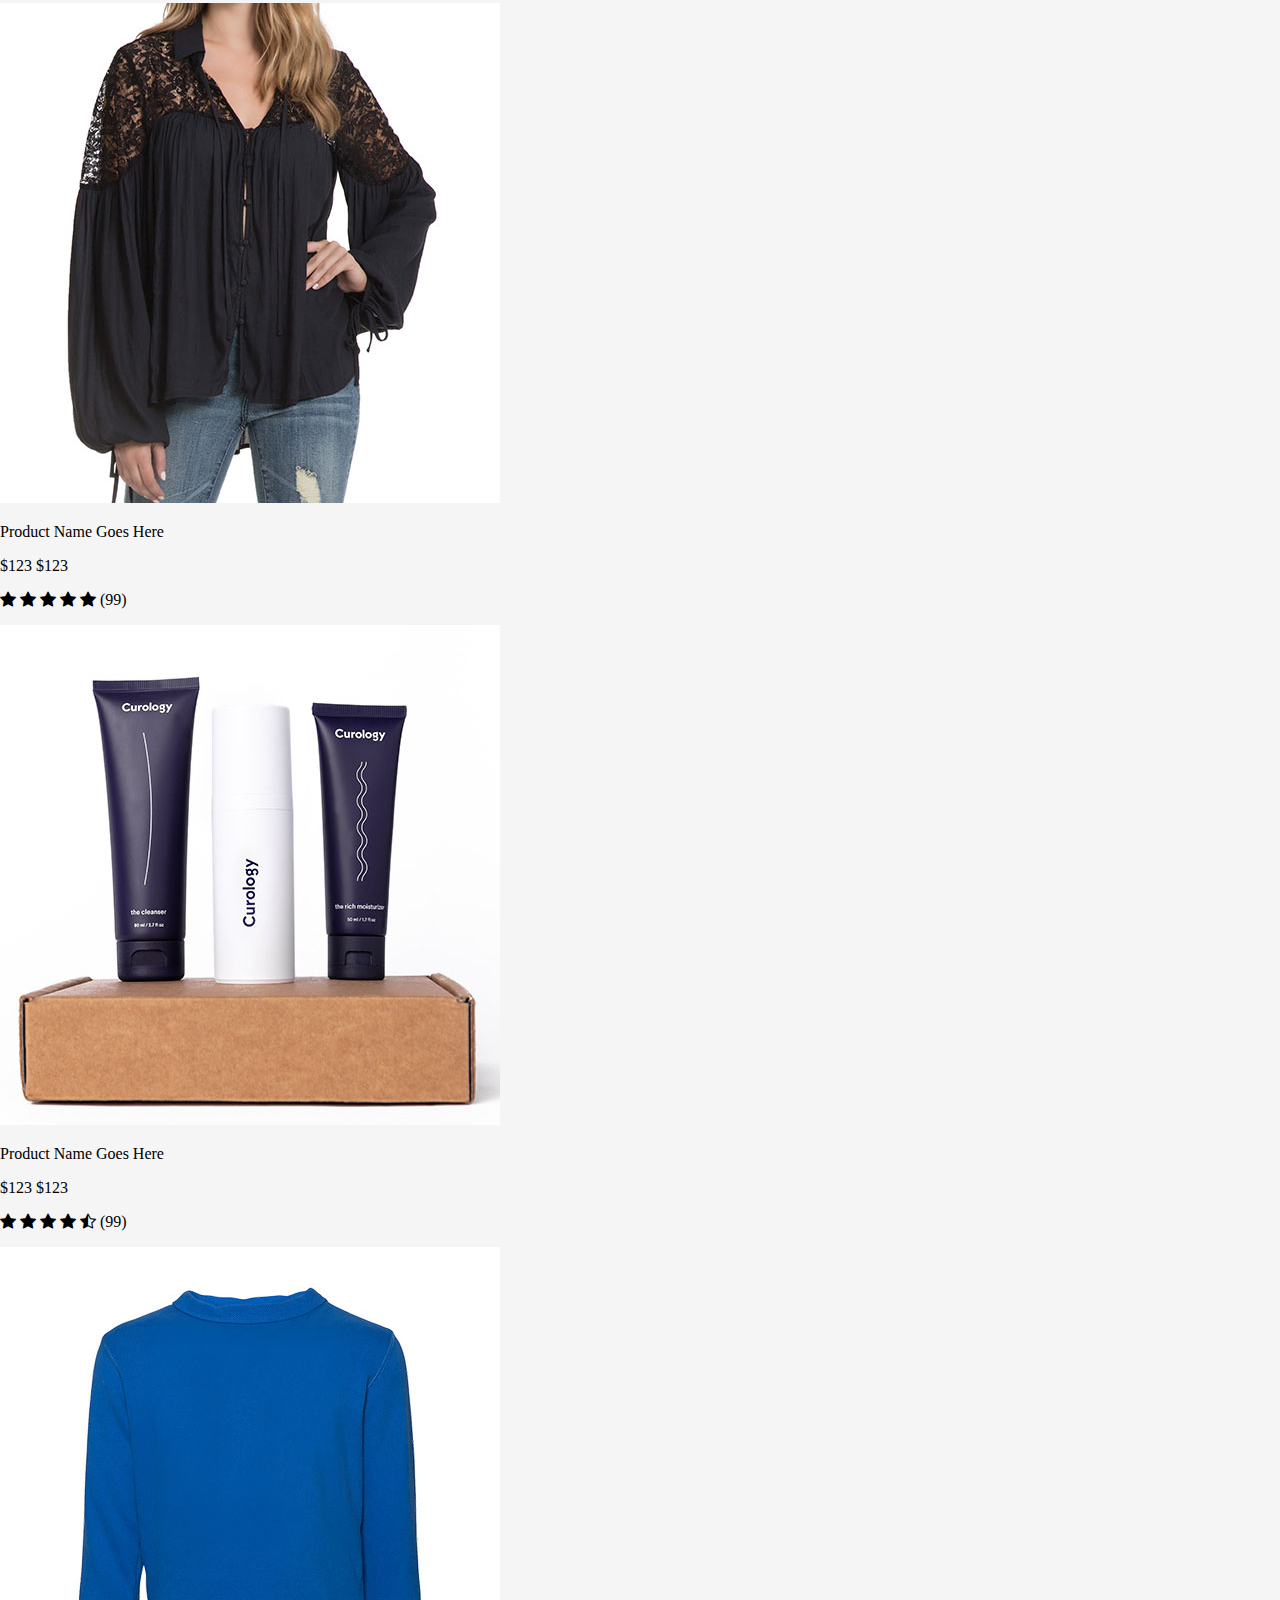
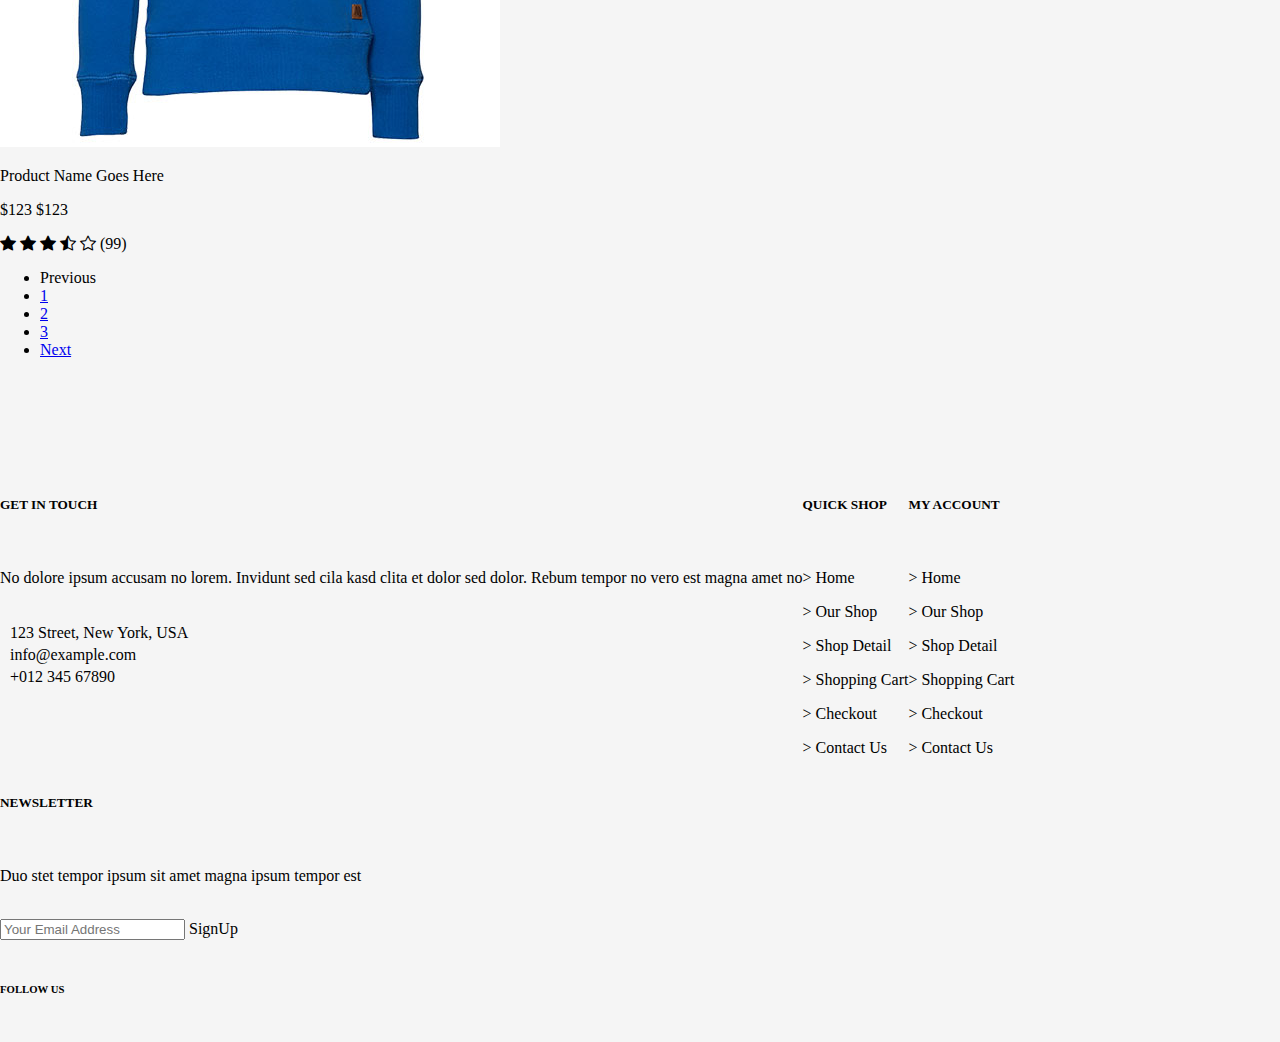
<file: shop.html>
<!DOCTYPE html>
<html lang="en">

<head>
    <meta charset="UTF-8">
    <meta http-equiv="X-UA-Compatible" content="IE=edge">
    <meta name="viewport" content="width=device-width, initial-scale=1.0">
    <title>Shop</title>
    <link rel="icon" type="image/x-icon" href="assets/images/logo-white.svg">
    <link href="https://cdn.jsdelivr.net/npm/bootstrap@5.1.3/dist/css/bootstrap.min.css" rel="stylesheet"
        integrity="sha384-1BmE4kWBq78iYhFldvKuhfTAU6auU8tT94WrHftjDbrCEXSU1oBoqyl2QvZ6jIW3" crossorigin="anonymous">

    <link rel="stylesheet" href="https://cdn.jsdelivr.net/npm/bootstrap-icons@1.8.3/font/bootstrap-icons.css">

    <link rel="stylesheet" href="assets/css/style.css">

    <link rel="stylesheet" href="https://cdnjs.cloudflare.com/ajax/libs/font-awesome/6.1.1/css/all.min.css"
        integrity="sha512-KfkfwYDsLkIlwQp6LFnl8zNdLGxu9YAA1QvwINks4PhcElQSvqcyVLLD9aMhXd13uQjoXtEKNosOWaZqXgel0g=="
        crossorigin="anonymous" referrerpolicy="no-referrer" />

</head>

<body>
    <div class="shop-page bg-light">
        <header>
            <div class="container-fluid bg-dark">
                <nav class="navbar navbar-expand-lg bg-dark">
                    <div class="container-fluid">
                        <a class="navbar-brand" href="#"></a>
                        <button class="navbar-toggler" type="button" data-bs-toggle="collapse"
                            data-bs-target="#navbarNav" aria-controls="navbarNav" aria-expanded="false"
                            aria-label="Toggle navigation">
                            <span class="navbar-toggler-icon navbar-span"></span>
                        </button>
                        <div class="collapse navbar-collapse" id="navbarNav">
                            <ul class="navbar-nav">
                                <li class="nav-item">
                                    <a class="nav-link active text-white" aria-current="page" href="index.html">Home</a>
                                </li>
                                <li class="nav-item">
                                    <a class="nav-link text-warning" href="shop.html">Shop</a>
                                </li>
                                <li class="nav-item">
                                    <a class="nav-link text-white" href="shop-detail.html">Shop Detail</a>
                                </li>
                                <li class="nav-item">
                                    <a class="nav-link text-white" href="checkout.html">Checkout</a>
                                </li>
                            </ul>
                        </div>
                        <div class="header-icons text-white">
                            <i class="bi bi-heart-fill text-warning"></i>
                            <span class="icons-span me-4">0</span>
                            <i class="bi bi-cart-fill text-warning"></i>
                            <span class="icons-span me-4">0</span>
                        </div>
                    </div>
                </nav>
            </div>
        </header>

        <nav class="navbar navbar-expand-lg navbar-light bg-white newnavbar mt-3">
            <div class="container-fluid">

                <div class="container nav-container">
                    <ul class="nav nav-pills">
                        <li class="nav-item">
                          <a class="nav-link text-dark" href="#">Home<span id="smal-span">/</span></a>
                        </li>
                        <li class="nav-item">
                          <a class="nav-link text-dark" href="#">Shop<span id="smal-span">/</span></a>
                        </li>
                        <li class="nav-item">
                          <a class="nav-link text-dark" href="#">Shop List</a>
                        </li>
                    </ul>    
                </div>

            </div>
        </nav>

        <!--FILTERS-->

        <div class="row">
            <div class="col-lg-3">
                <div class="filters">
                    <p class="font-weight-bold mt-3">FILTER BY PRICE -------------------</p>

                    <ul class="list-group border-0 ">
                        <li class="list-group-item border-0 ">
                            <input class="form-check-input me-1" type="checkbox" value="" checked="checked"
                                aria-label="...">
                            All Price
                            <span class="span-filters">1000</span>
                        </li>
                        <li class="list-group-item border-0">
                            <input class="form-check-input me-1" type="checkbox" value="" aria-label="...">
                            $0-$100
                            <span class="span-filters">150</span>
                        </li>
                        <li class="list-group-item border-0">
                            <input class="form-check-input me-1" type="checkbox" value="" aria-label="...">
                            $100-$200
                            <span class="span-filters">295</span>
                        </li>
                        <li class="list-group-item border-0">
                            <input class="form-check-input me-1" type="checkbox" value="" aria-label="...">
                            $200-$300
                            <span class="span-filters">246</span>
                        </li>
                        <li class="list-group-item border-0">
                            <input class="form-check-input me-1" type="checkbox" value="" aria-label="...">
                            $300-$400
                            <span class="span-filters">145</span>
                        </li>
                        <li class="list-group-item border-0 mb-5">
                            <input class="form-check-input me-1 mb-2" type="checkbox" value="" aria-label="...">
                            $400-$500
                            <span class="span-filters">168</span>
                        </li>
                    </ul>

                    <p class="font-weight-bold">FILTER BY COLORS -----------------</p>
                    <ul class="list-group border-0">
                        <li class="list-group-item border-0">
                            <input class="form-check-input me-1" type="checkbox" checked="checked" value=""
                                aria-label="...">
                            All Colors
                            <span class="span-filters">1000</span>
                        </li>
                        <li class="list-group-item border-0">
                            <input class="form-check-input me-1" type="checkbox" value="" aria-label="...">
                            Black
                            <span class="span-filters">150</span>
                        </li>
                        <li class="list-group-item border-0">
                            <input class="form-check-input me-1" type="checkbox" value="" aria-label="...">
                            White
                            <span class="span-filters">295</span>
                        </li>
                        <li class="list-group-item border-0">
                            <input class="form-check-input me-1" type="checkbox" value="" aria-label="...">
                            Red
                            <span class="span-filters">246</span>
                        </li>
                        <li class="list-group-item border-0">
                            <input class="form-check-input me-1" type="checkbox" value="" aria-label="...">
                            Blue
                            <span class="span-filters">145</span>
                        </li>
                        <li class="list-group-item border-0 mb-5">
                            <input class="form-check-input me-1 mb-2" type="checkbox" value="" aria-label="...">
                            Green
                            <span class="span-filters">168</span>
                        </li>
                    </ul>

                    <p class="font-weight-bold">FILTER BY SIZE ---------------------</p>
                    <ul class="list-group border-0">
                        <li class="list-group-item border-0 ">
                            <input class="form-check-input me-1" type="checkbox" value="" checked="checked"
                                aria-label="...">
                            All Sizes
                            <span class="span-filters">1000</span>
                        </li>
                        <li class="list-group-item border-0">
                            <input class="form-check-input me-1" type="checkbox" value="" aria-label="...">
                            XS
                            <span class="span-filters">150</span>
                        </li>
                        <li class="list-group-item border-0">
                            <input class="form-check-input me-1" type="checkbox" value="" aria-label="...">
                            S
                            <span class="span-filters">295</span>
                        </li>
                        <li class="list-group-item border-0">
                            <input class="form-check-input me-1" type="checkbox" value="" aria-label="...">
                            M
                            <span class="span-filters">246</span>
                        </li>
                        <li class="list-group-item border-0">
                            <input class="form-check-input me-1" type="checkbox" value="" aria-label="...">
                            L
                            <span class="span-filters">145</span>
                        </li>
                        <li class="list-group-item border-0">
                            <input class="form-check-input me-1 mb-2" type="checkbox" value="" aria-label="...">
                            XL
                            <span class="span-filters">168</span>
                        </li>

                    </ul>
                </div>
            </div>

            <div class="col-lg-9">
                <div class="row d-flex">
                    <div class="sorting-icons d-flex justify-content-center">
                        <nav class="navbar navbar-expand-lg navbar-light bg-light">
                            <div class="container-fluid">
                                <div class="collapse navbar-collapse" id="navbarScroll">
                                    <ul class="navbar-nav me-auto my-2 my-lg-0 navbar-nav-scroll d-flex d-flex justify-content-between"
                                        style="--bs-scroll-height: 100px;">

                                        <li class="nav-item">

                                            <a class="nav-link active" aria-current="page" href="#"><i
                                                    class="bi bi-grid-fill bg-white"></i></a>
                                        </li>
                                        <li class="nav-item">
                                            <a class="nav-link" href="#"><i class="bi bi-list bg-white"></i></a>
                                        </li>

                                        <li class="nav-item dropdown newdropdown">

                                            <a class="btn btn-white bg-white dropdown-toggle " href="#" role="button"
                                                id="dropdownMenuLink" data-bs-toggle="dropdown" aria-expanded="false">
                                                Sorting
                                            </a>

                                            <ul class="dropdown-menu" aria-labelledby="dropdownMenuLink">
                                                <li><a class="dropdown-item" href="#">Action</a></li>
                                                <li><a class="dropdown-item" href="#">Another action</a></li>
                                                <li><a class="dropdown-item" href="#">Something else here</a></li>
                                            </ul>

                                        </li>

                                        <li class="nav-item dropdown newdropdown">

                                            <a class="btn btn-white bg-white dropdown-toggle" href="#" role="button"
                                                id="dropdownMenuLink" data-bs-toggle="dropdown" aria-expanded="false">
                                                Showing
                                            </a>

                                            <ul class="dropdown-menu" aria-labelledby="dropdownMenuLink">
                                                <li><a class="dropdown-item" href="#">Action</a></li>
                                                <li><a class="dropdown-item" href="#">Another action</a></li>
                                                <li><a class="dropdown-item" href="#">Something else here</a></li>
                                            </ul>

                                        </li>


                                </div>
                            </div>
                        </nav>


                    </div>

                </div>








                <!-- PRODUCTS -->

                <div class="row text-center">
                    <div class="col-lg-4 mb-3">
                        <div class="card">
                            <img src="assets/images/Images/product-1.jpg" class="card-img-top" alt="...">
                            <div class="card-body">
                                <p class="card-title text-secondary">Product Name Goes Here</p>
                                <p class="card-text">$123 <span class=" text-decoration-line-through">$123</span></p>
                                <p>
                                    <i class="bi bi-star-fill text-warning"></i>
                                    <i class="bi bi-star-fill text-warning"></i>
                                    <i class="bi bi-star-fill text-warning"></i>
                                    <i class="bi bi-star-fill text-warning"></i>
                                    <i class="bi bi-star-fill text-warning"></i>
                                    (99)
                                </p>
                            </div>
                        </div>
                    </div>
                    <div class="col-lg-4 mb-3">
                        <div class="card">
                            <img src="assets/images/Images/product-2.jpg" class="card-img-top" alt="...">
                            <div class="card-body">
                                <p class="card-title text-secondary">Product Name Goes Here</p>
                                <p class="card-text">$123 <span class=" text-decoration-line-through">$123</span></p>
                                <p>
                                    <i class="bi bi-star-fill text-warning"></i>
                                    <i class="bi bi-star-fill text-warning"></i>
                                    <i class="bi bi-star-fill text-warning"></i>
                                    <i class="bi bi-star-fill text-warning"></i>
                                    <i class="bi bi-star-half text-warning"></i>
                                    (99)
                                </p>
                            </div>
                        </div>
                    </div>
                    <div class="col-lg-4 mb-3">
                        <div class="card">
                            <img src="assets/images/Images/product-3.jpg" class="card-img-top" alt="...">
                            <div class="card-body">
                                <p class="card-title text-secondary">Product Name Goes Here</p>
                                <p class="card-text">$123 <span class=" text-decoration-line-through">$123</span></p>
                                <p>
                                    <i class="bi bi-star-fill text-warning"></i>
                                    <i class="bi bi-star-fill text-warning"></i>
                                    <i class="bi bi-star-fill text-warning"></i>
                                    <i class="bi bi-star-half text-warning"></i>
                                    <i class="bi bi-star text-warning"></i>
                                    (99)
                                </p>
                            </div>
                        </div>
                    </div>
                </div>
                <div class="row text-center">
                    <div class="col-lg-4 mb-3">
                        <div class="card">
                            <img src="assets/images/Images/product-4.jpg" class="card-img-top" alt="...">
                            <div class="card-body">
                                <p class="card-title text-secondary">Product Name Goes Here</p>
                                <p class="card-text">$123 <span class=" text-decoration-line-through">$123</span></p>
                                <p>
                                    <i class="bi bi-star-fill text-warning"></i>
                                    <i class="bi bi-star-fill text-warning"></i>
                                    <i class="bi bi-star-fill text-warning"></i>
                                    <i class="bi bi-star-fill text-warning"></i>
                                    <i class="bi bi-star-fill text-warning"></i>
                                    (99)
                                </p>
                            </div>
                        </div>
                    </div>
                    <div class="col-lg-4 mb-3">
                        <div class="card">
                            <img src="assets/images/Images/product-5.jpg" class="card-img-top" alt="...">
                            <div class="card-body">
                                <p class="card-title text-secondary">Product Name Goes Here</p>
                                <p class="card-text">$123 <span class=" text-decoration-line-through">$123</span></p>
                                <p>
                                    <i class="bi bi-star-fill text-warning"></i>
                                    <i class="bi bi-star-fill text-warning"></i>
                                    <i class="bi bi-star-fill text-warning"></i>
                                    <i class="bi bi-star-fill text-warning"></i>
                                    <i class="bi bi-star-half text-warning"></i>
                                    (99)
                                </p>
                            </div>
                        </div>
                    </div>
                    <div class="col-lg-4 mb-3">
                        <div class="card">
                            <img src="assets/images/Images/product-6.jpg" class="card-img-top" alt="...">
                            <div class="card-body">
                                <p class="card-title text-secondary">Product Name Goes Here</p>
                                <p class="card-text">$123 <span class=" text-decoration-line-through">$123</span></p>
                                <p>
                                    <i class="bi bi-star-fill text-warning"></i>
                                    <i class="bi bi-star-fill text-warning"></i>
                                    <i class="bi bi-star-fill text-warning"></i>
                                    <i class="bi bi-star-half text-warning"></i>
                                    <i class="bi bi-star text-warning"></i>
                                    (99)
                                </p>
                            </div>
                        </div>
                    </div>
                </div>

                <div class="row text-center">
                    <div class="col-lg-4 mb-3">
                        <div class="card">
                            <img src="assets/images/Images/product-7.jpg" class="card-img-top" alt="...">
                            <div class="card-body">
                                <p class="card-title text-secondary">Product Name Goes Here</p>
                                <p class="card-text">$123 <span class=" text-decoration-line-through">$123</span></p>
                                <p>
                                    <i class="bi bi-star-fill text-warning"></i>
                                    <i class="bi bi-star-fill text-warning"></i>
                                    <i class="bi bi-star-fill text-warning"></i>
                                    <i class="bi bi-star-fill text-warning"></i>
                                    <i class="bi bi-star-fill text-warning"></i>
                                    (99)
                                </p>
                            </div>
                        </div>
                    </div>
                    <div class="col-lg-4 mb-3">
                        <div class="card">
                            <img src="assets/images/Images/product-8.jpg" class="card-img-top" alt="...">
                            <div class="card-body">
                                <p class="card-title text-secondary">Product Name Goes Here</p>
                                <p class="card-text">$123 <span class=" text-decoration-line-through">$123</span></p>
                                <p>
                                    <i class="bi bi-star-fill text-warning"></i>
                                    <i class="bi bi-star-fill text-warning"></i>
                                    <i class="bi bi-star-fill text-warning"></i>
                                    <i class="bi bi-star-fill text-warning"></i>
                                    <i class="bi bi-star-half text-warning"></i>
                                    (99)
                                </p>
                            </div>
                        </div>
                    </div>
                    <div class="col-lg-4 mb-3">
                        <div class="card">
                            <img src="assets/images/Images/product-2.jpg" class="card-img-top" alt="...">
                            <div class="card-body">
                                <p class="card-title text-secondary">Product Name Goes Here</p>
                                <p class="card-text">$123 <span class=" text-decoration-line-through">$123</span></p>
                                <p>
                                    <i class="bi bi-star-fill text-warning"></i>
                                    <i class="bi bi-star-fill text-warning"></i>
                                    <i class="bi bi-star-fill text-warning"></i>
                                    <i class="bi bi-star-half text-warning"></i>
                                    <i class="bi bi-star text-warning"></i>
                                    (99)
                                </p>
                            </div>
                        </div>
                    </div>
                </div>
                    <div class="row col-lg-12">
                        <nav aria-label="Page navigation example text-warning ">
                            <ul class="pagination justify-content-center mt-3 mb-3 text-warning">
                                <li class="page-item disabled text-warning">
                                    <a class="page-link text-muted">Previous</a>
                                </li>
                                <li class="page-item "><a class="page-link text-light bg-warning" href="#">1</a></li>
                                <li class="page-item "><a class="page-link text-warning" href="#">2</a></li>
                                <li class="page-item "><a class="page-link text-warning" href="#">3</a></li>
                                <li class="page-item ">
                                    <a class="page-link text-warning mb-3" href="#">Next</a>
                                </li>
                            </ul>
                        </nav>
                    </div>

                </div>
            </div>

            <!--FOOTER-->

            <footer>
                <div class="container-fluid bg-dark footer">
                    <div class="GET-IN-TOUCH col-lg-4 col-sm-12 text-white p-4">
                        <h5>GET IN TOUCH</h5><br>
                        <p>No dolore ipsum accusam no lorem. Invidunt sed cila kasd clita et dolor sed dolor. Rebum
                            tempor no vero est magna amet no</p><br>
                        <div><i class="fa-solid fa-location-pin"></i> 123 Street, New York, USA</div>
                        <div><i class="fa-solid fa-envelope"></i> info@example.com</div>
                        <div><i class="fa-solid fa-phone"></i> +012 345 67890</div>
                    </div>
                    <div class="QUICK-SHOP col-lg-2 col-sm-12 text-white p-3">
                        <h5>QUICK SHOP</h5><br>
                        <p> > Home</p>
                        <p> > Our Shop</p>
                        <p> > Shop Detail</p>
                        <p> > Shopping Cart</p>
                        <p> > Checkout</p>
                        <p> > Contact Us</p>
                    </div>
                    <div class="MY-ACCOUNT col-lg-2 col-sm-12 text-white p-3">
                        <h5>MY ACCOUNT</h5><br>
                        <p> > Home</p>
                        <p> > Our Shop</p>
                        <p> > Shop Detail</p>
                        <p> > Shopping Cart</p>
                        <p> > Checkout</p>
                        <p> > Contact Us</p>
                    </div>
                    <div class="NEWSLETTER col-lg-4 col-sm-12 text-white p-4">
                        <h5>NEWSLETTER</h5><br>
                        <p>Duo stet tempor ipsum sit amet magna ipsum tempor est</p><br>
                        <div class="input-group mb-3">
                            <input type="text" class="form-control" placeholder="Your Email Address">
                            <span class="input-group-text bg-warning" id="basic-addon2">SignUp</span>
                        </div><br>
                        <h6>FOLLOW US</h6>
                        <i class="fa-brands fa-twitter-square"></i><i class="fa-brands fa-facebook"></i><i
                            class="fa-brands fa-linkedin"></i><i class="fa-brands fa-instagram-square"></i>
                    </div>
                </div>
            </footer>

        </div>

</body>

</html>
</file>
<file: assets/css/style.css>
* {
    box-sizing: border-box;
}

html, body {
    padding: 0;
    margin: 0;
    background-color: whitesmoke;
    overflow-x: hidden;
}

.hr-line > h4 {
    width: 100%;
    border-bottom: 1px solid #000; 
    line-height: 0.1em;
    margin: 10px 0 20px; 
 } 
 
 .hr-line > h4 > span { 
     background:whitesmoke; 
     padding:0 10px; 
 }

.navbar-span {
    border: 2px solid grey;
    border-radius: 5px;
}
.icons-span {
    border: 1px solid white;
    padding-left: 5px;
    border-radius: 50%;
    padding-right: 5px;
    padding-bottom: 3px;
}

.footer {
    padding-top: 100px;
    height: 430px;
}

.GET-IN-TOUCH, .QUICK-SHOP, .MY-ACCOUNT, .NEWSLETTER {
    float: left;
}

.fa-solid, .fa-brands {
    padding-right: 10px;
    font-size: larger;
    color: rgba(255,193,7,255);
}

.shop-page {
    display: flex;
    flex-direction: column;
}

.filters {
    display: flex;
    flex-direction: column;
    flex: 1;
    margin-left: 30px;
    margin-right: 30px;

}

.products {
    display: flex;
    flex: 5;
    flex-direction: row;
    justify-content: space-between;
}

.filter-selector {
    border: 1px solid rgba(0, 0, 0, 0.112);
    padding: 0.2px;}


.form-check-input, .form-check-label {
    margin-right: 10px;
    margin-left: 10px;
}


.product-image {
    height: 200px;
    margin-bottom: 10px;
}

.product-card {
    height: 350px;   
    
}

.bi-grid-fill, .bi-list {
    font-size: 22px;
    padding: 0,1px;
}

.newdropdown {
    margin-right: 10px;
}

.span-filters {
    border: 1px solid rgba(0, 0, 0, 0.250);
    padding: 1.3px;
    float: right;
    margin-right: 3px;
    border-radius: 10%;
}


.newnavbar {
    margin-left: 30px;
    margin-right: 30px;
}



@media(max-width: 576px) {
    .hide-on-sm {
        display: none;
    }
    .show-on-sm {
        width: 50%;
    }
    .header-icons {
        display: none;
    }
    .QUICK-SHOP, .MY-ACCOUNT {
        width: 100%;
    }
    .footer {
        height: 1350px;
    }
    .products-section {
        align-items: center;
        justify-content: center;
    }
    .header-icons {
        display: none;
    }
    .main-container {
        height: 1700px !important;
    }
    .order, .payment {
        padding-left: 10px;
        width: 100% !important;
    }    
}

@media (min-width: 500px) and (max-width:1100px){
    .header-icons {
        display: none;
    }
    .footer {
        height: 1350px;
    }
    .QUICK-SHOP, .MY-ACCOUNT {
        width: 100%;
    }

    .products-section {
        align-items: center;
        justify-content: center;
    }
}


.card{
    border:none;
    border-radius: 0;
}

.line{
    color: #c0c7ce !important;
}


.main-container {
    background-color: whitesmoke;
    height: 750px;
}
.nav-container {
    background-color: white;
}
#smal-span {
    padding-left: 20px;
    border: none;
}
.left-side {
    float: left;
}
.hr-lines > h4 {
    width: 100%;
    border-bottom: 1px solid #000; 
    line-height: 0.1em;
    margin: 30px 0 20px; 
 } 
 
.hr-lines > h4 > span { 
    background: whitesmoke; 
}
.right-side {
    float: left;
}
.order, .payment {
    padding-left: 10px;
    width: 100% !important;
}
.price-span {
    float: right;
}
#order-button {
    background-color: rgba(255,193,7,255);
    margin-top: 10px;
    width: 100%;
    height: 40px;
    border: none;
}
.list-group{
    list-style-type: disc;
}
</file>
